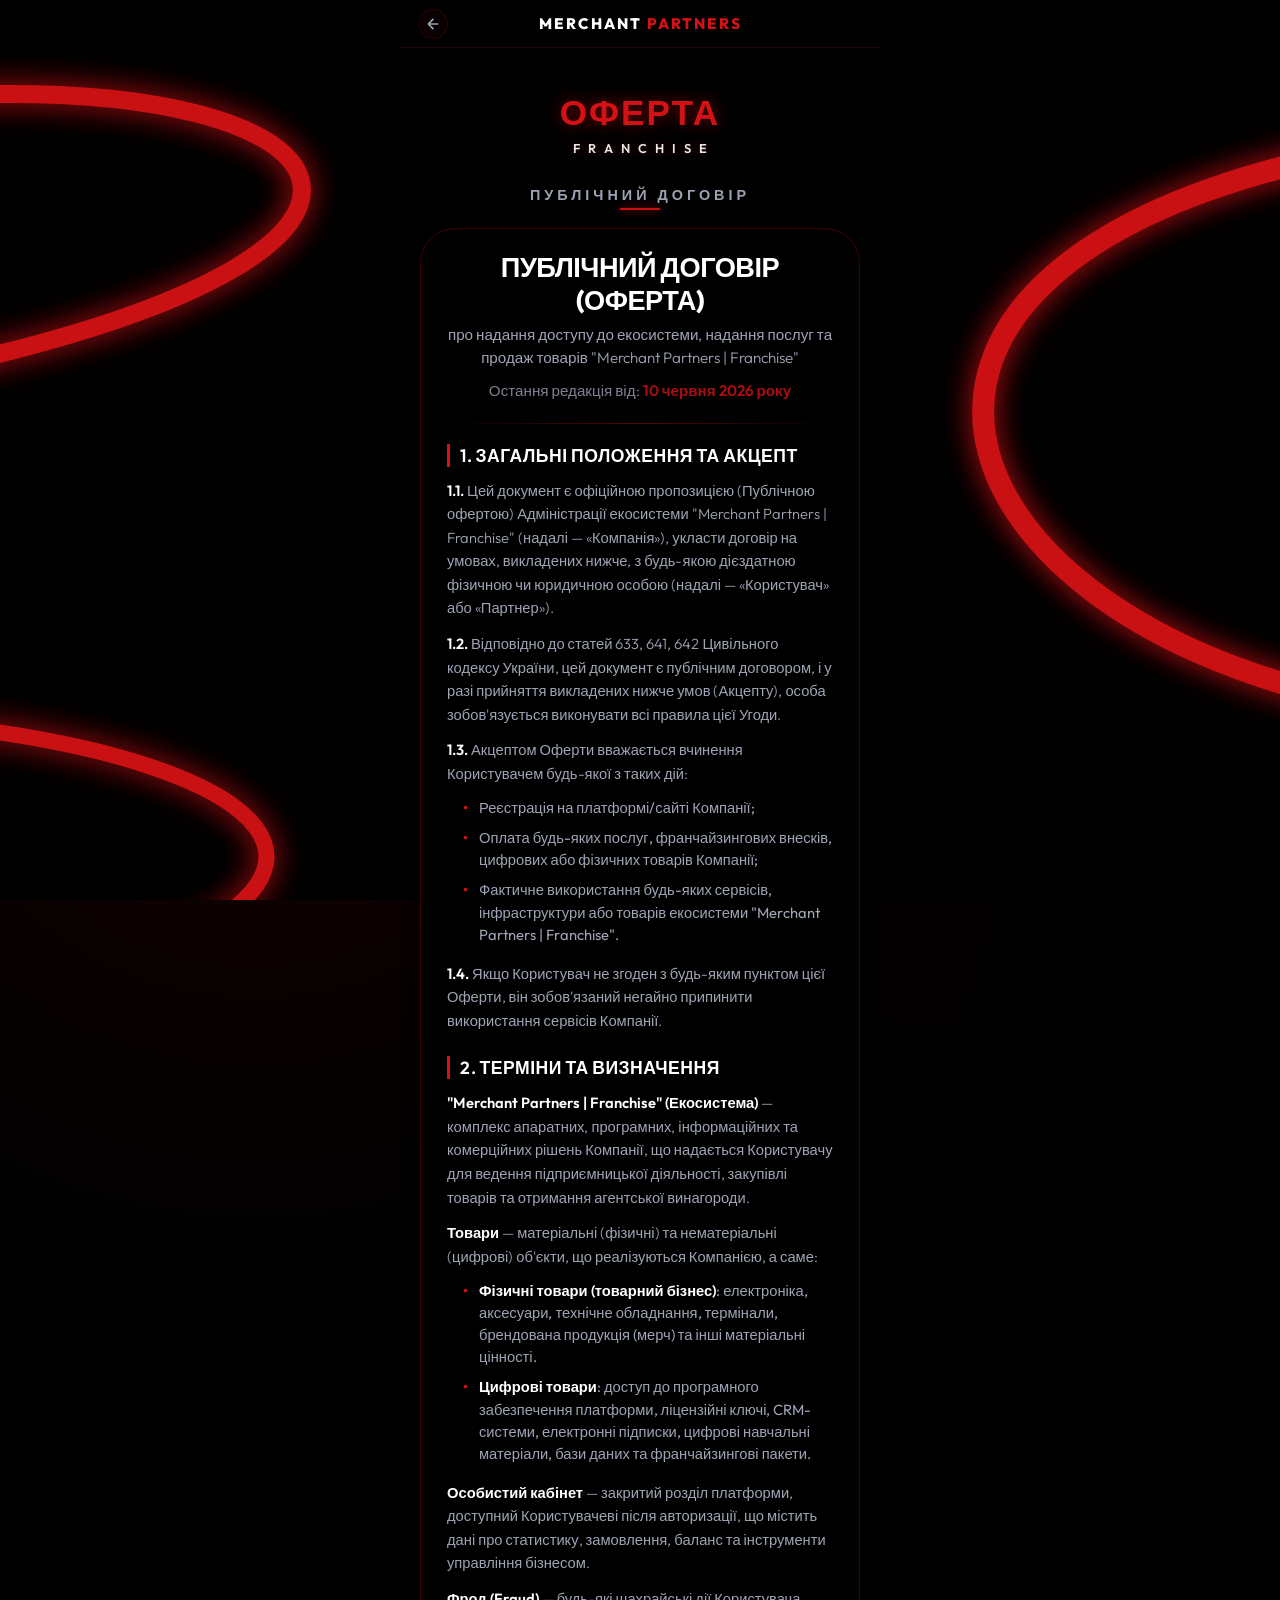
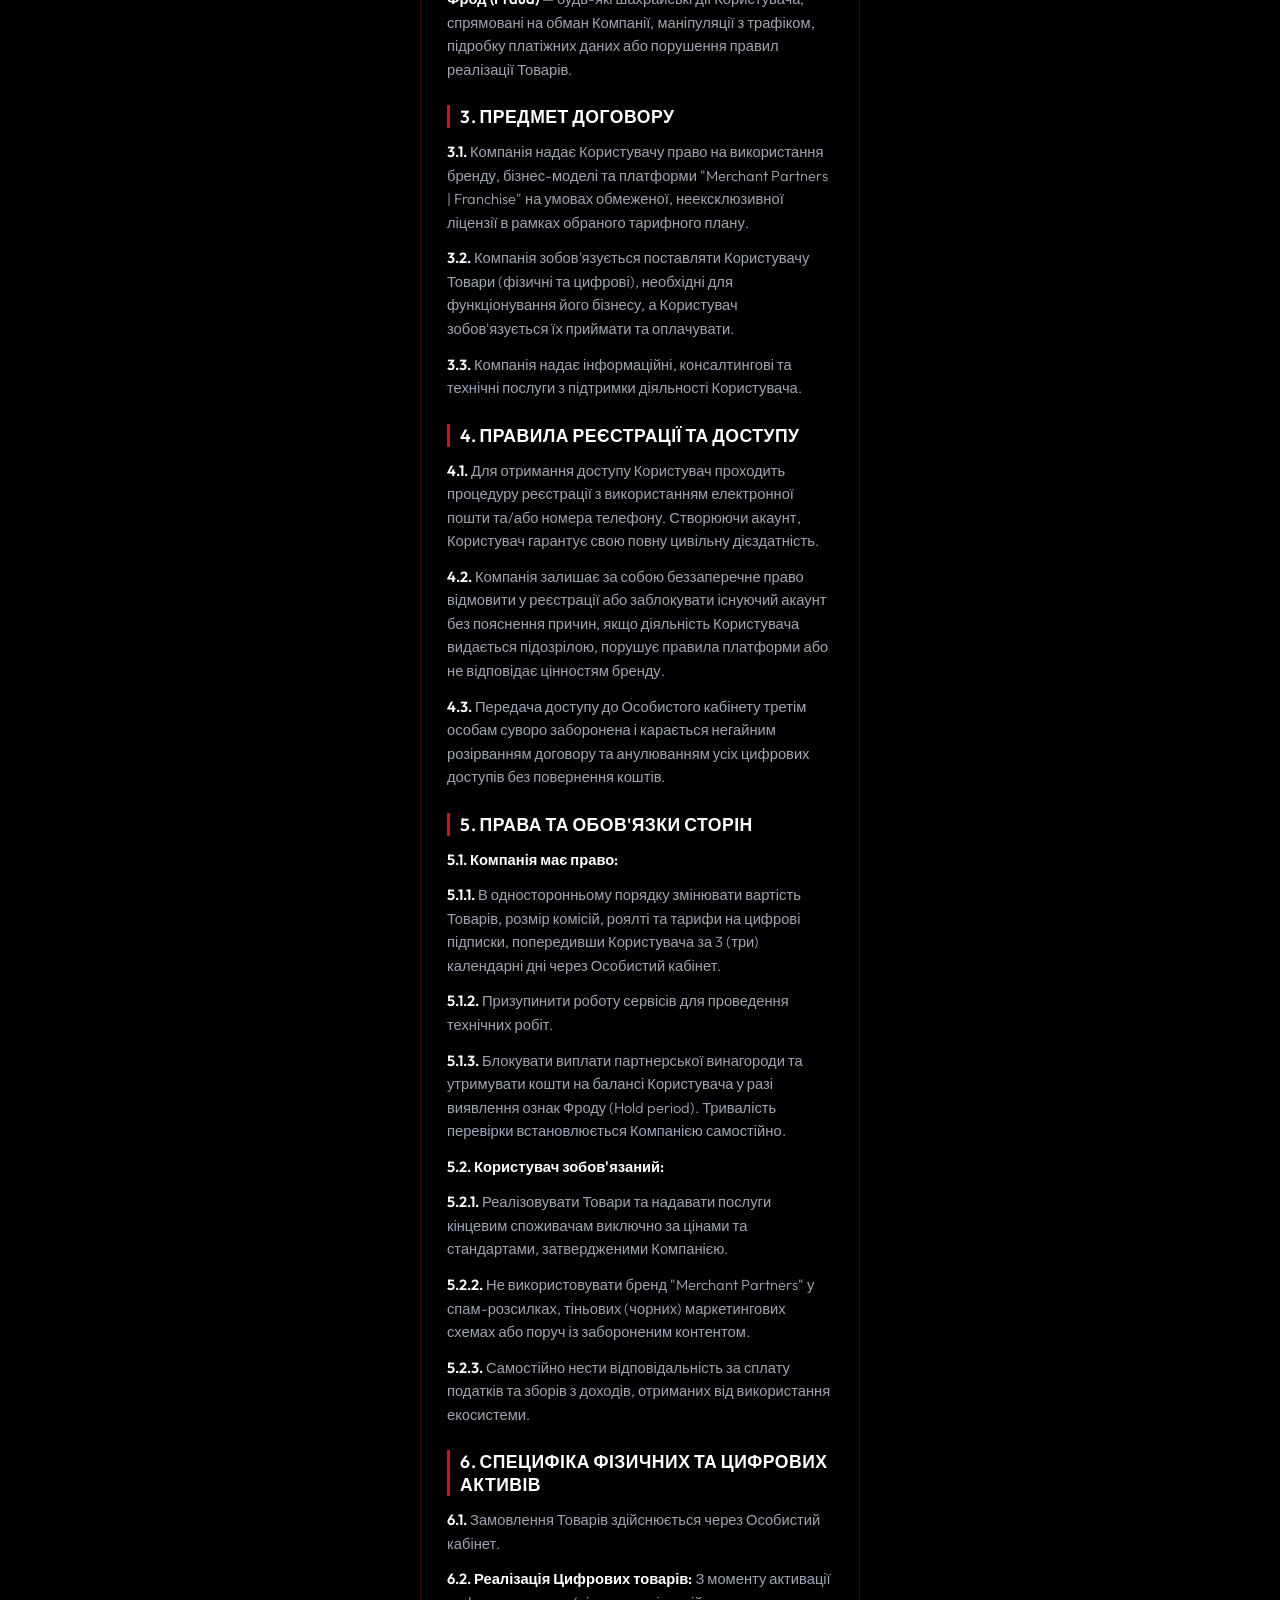
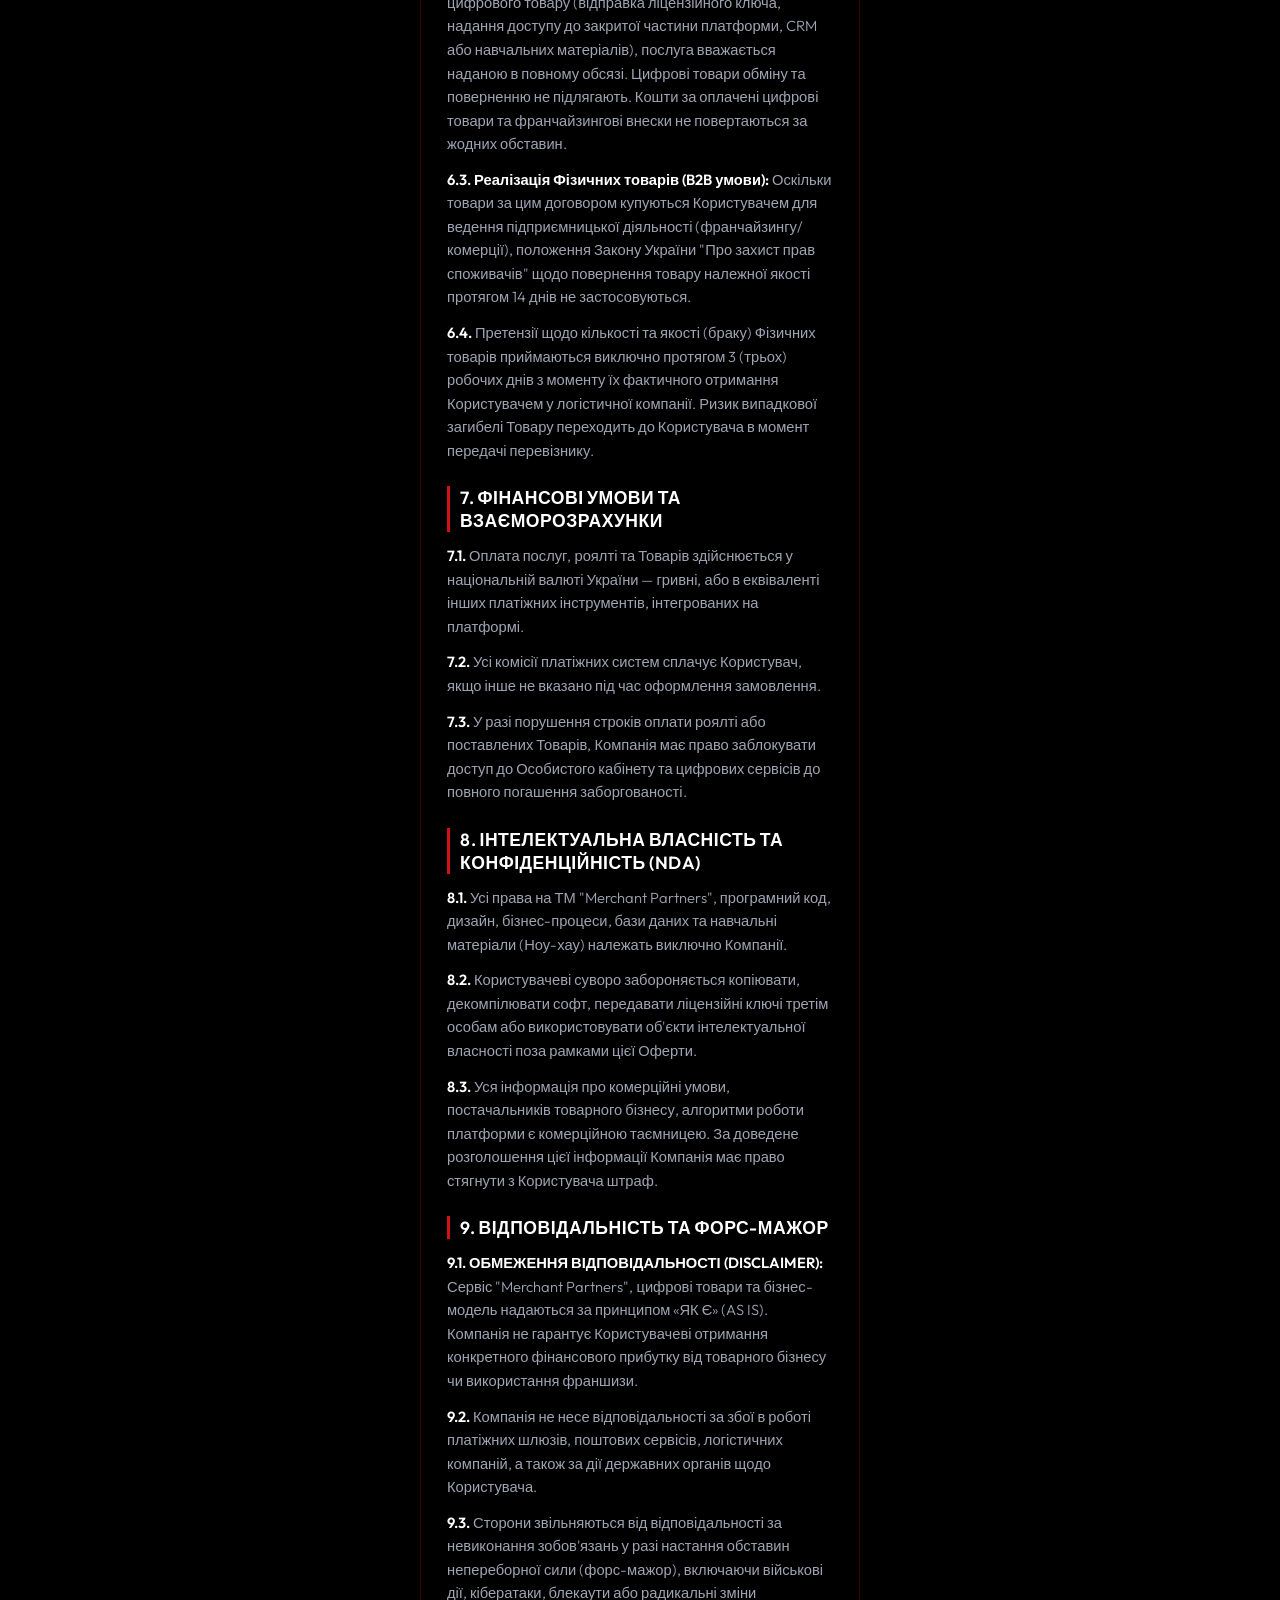
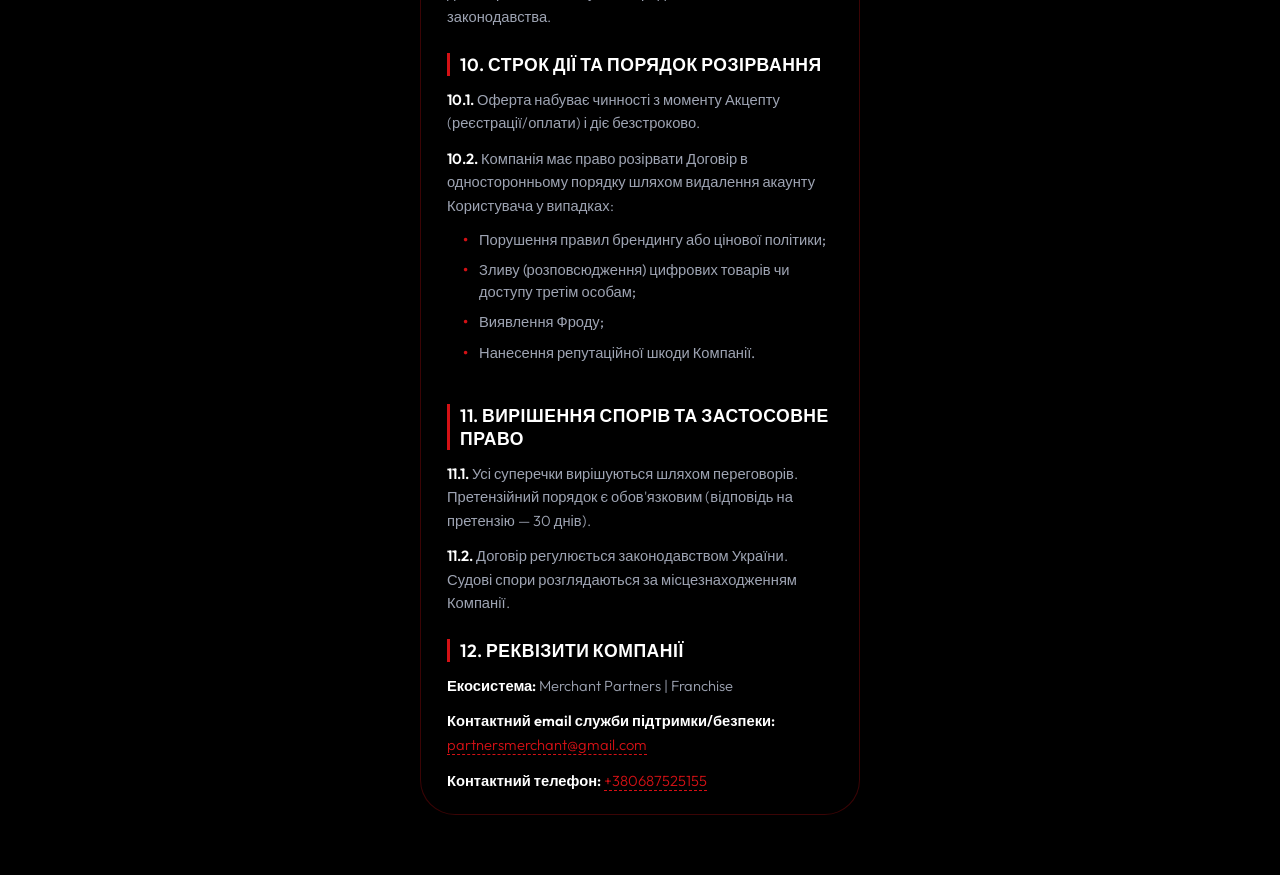
<file: index.html>
<!DOCTYPE html>
<html lang="uk">
<head>
    <meta charset="UTF-8">
    <meta name="viewport" content="width=device-width, initial-scale=1.0, maximum-scale=1.0, user-scalable=no, viewport-fit=cover">
    <title>Merchant Partners — Публічна Оферта</title>
    <!-- Google Fonts: Outfit -->
    <link rel="preconnect" href="https://fonts.googleapis.com">
    <link rel="preconnect" href="https://fonts.gstatic.com" crossorigin>
    <link href="https://fonts.googleapis.com/css2?family=Outfit:wght@300;400;600;800&display=swap" rel="stylesheet">
    
    <link rel="stylesheet" href="style.css">
    
    <!-- Telegram WebApp JS -->
    <script src="https://telegram.org/js/telegram-web-app.js"></script>
</head>
<body>
    <!-- Background Canvas for Interactive Thick Ribbon Waves -->
    <canvas id="bg-canvas"></canvas>
    
    <!-- Dark Crimson Gradient Glows -->
    <div class="glow-spot spot-1"></div>
    <div class="glow-spot spot-2"></div>
    
    <!-- Main App Container -->
    <main class="app-container">
        
        <!-- Header -->
        <header class="main-header">
            <div class="header-logo">
                <a href="index.html" class="header-back-link" title="Назад">
                    <svg class="header-back-icon" viewBox="0 0 24 24" fill="none" stroke="currentColor" stroke-width="2.5" stroke-linecap="round" stroke-linejoin="round">
                        <path d="M19 12H5M12 19l-7-7 7-7"/>
                    </svg>
                </a>
                <span class="header-title">Merchant <span class="accent-text">Partners</span></span>
            </div>
        </header>

        <!-- Content Feed -->
        <div class="content-feed">
            
            <!-- SECTION: PUBLIC OFFER -->
            <section class="feed-section reveal-el">
                <div class="hero-brand">
                    <div class="logo-text-wrapper">
                        <h1 class="mpf-logo">Оферта</h1>
                        <div class="logo-subline">franchise</div>
                    </div>
                    <p class="brand-subtitle">Публічний договір</p>
                </div>
                
                <div class="capsule-card offer-card">
                    <div class="offer-header-details">
                        <h2 class="offer-main-title">ПУБЛІЧНИЙ ДОГОВІР (ОФЕРТА)</h2>
                        <p class="offer-subdesc">про надання доступу до екосистеми, надання послуг та продаж товарів "Merchant Partners | Franchise"</p>
                        <p class="offer-date">Остання редакція від: <strong>10 червня 2026 року</strong></p>
                    </div>
                    
                    <div class="offer-divider"></div>
                    
                    <div class="offer-body-text">
                        <div class="offer-section">
                            <h3>1. ЗАГАЛЬНІ ПОЛОЖЕННЯ ТА АКЦЕПТ</h3>
                            <p><strong>1.1.</strong> Цей документ є офіційною пропозицією (Публічною офертою) Адміністрації екосистеми "Merchant Partners | Franchise" (надалі — «Компанія»), укласти договір на умовах, викладених нижче, з будь-якою дієздатною фізичною чи юридичною особою (надалі — «Користувач» або «Партнер»).</p>
                            <p><strong>1.2.</strong> Відповідно до статей 633, 641, 642 Цивільного кодексу України, цей документ є публічним договором, і у разі прийняття викладених нижче умов (Акцепту), особа зобов'язується виконувати всі правила цієї Угоди.</p>
                            <p><strong>1.3.</strong> Акцептом Оферти вважається вчинення Користувачем будь-якої з таких дій:</p>
                            <ul class="offer-list">
                                <li>Реєстрація на платформі/сайті Компанії;</li>
                                <li>Оплата будь-яких послуг, франчайзингових внесків, цифрових або фізичних товарів Компанії;</li>
                                <li>Фактичне використання будь-яких сервісів, інфраструктури або товарів екосистеми "Merchant Partners | Franchise".</li>
                            </ul>
                            <p><strong>1.4.</strong> Якщо Користувач не згоден з будь-яким пунктом цієї Оферти, він зобов'язаний негайно припинити використання сервісів Компанії.</p>
                        </div>

                        <div class="offer-section">
                            <h3>2. ТЕРМІНИ ТА ВИЗНАЧЕННЯ</h3>
                            <p><strong>"Merchant Partners | Franchise" (Екосистема)</strong> — комплекс апаратних, програмних, інформаційних та комерційних рішень Компанії, що надається Користувачу для ведення підприємницької діяльності, закупівлі товарів та отримання агентської винагороди.</p>
                            <p><strong>Товари</strong> — матеріальні (фізичні) та нематеріальні (цифрові) об'єкти, що реалізуються Компанією, а саме:</p>
                            <ul class="offer-list">
                                <li><strong>Фізичні товари (товарний бізнес)</strong>: електроніка, аксесуари, технічне обладнання, термінали, брендована продукція (мерч) та інші матеріальні цінності.</li>
                                <li><strong>Цифрові товари</strong>: доступ до програмного забезпечення платформи, ліцензійні ключі, CRM-системи, електронні підписки, цифрові навчальні матеріали, бази даних та франчайзингові пакети.</li>
                            </ul>
                            <p><strong>Особистий кабінет</strong> — закритий розділ платформи, доступний Користувачеві після авторизації, що містить дані про статистику, замовлення, баланс та інструменти управління бізнесом.</p>
                            <p><strong>Фрод (Fraud)</strong> — будь-які шахрайські дії Користувача, спрямовані на обман Компанії, маніпуляції з трафіком, підробку платіжних даних або порушення правил реалізації Товарів.</p>
                        </div>

                        <div class="offer-section">
                            <h3>3. ПРЕДМЕТ ДОГОВОРУ</h3>
                            <p><strong>3.1.</strong> Компанія надає Користувачу право на використання бренду, бізнес-моделі та платформи "Merchant Partners | Franchise" на умовах обмеженої, неексклюзивної ліцензії в рамках обраного тарифного плану.</p>
                            <p><strong>3.2.</strong> Компанія зобов'язується поставляти Користувачу Товари (фізичні та цифрові), необхідні для функціонування його бізнесу, а Користувач зобов'язується їх приймати та оплачувати.</p>
                            <p><strong>3.3.</strong> Компанія надає інформаційні, консалтингові та технічні послуги з підтримки діяльності Користувача.</p>
                        </div>

                        <div class="offer-section">
                            <h3>4. ПРАВИЛА РЕЄСТРАЦІЇ ТА ДОСТУПУ</h3>
                            <p><strong>4.1.</strong> Для отримання доступу Користувач проходить процедуру реєстрації з використанням електронної пошти та/або номера телефону. Створюючи акаунт, Користувач гарантує свою повну цивільну дієздатність.</p>
                            <p><strong>4.2.</strong> Компанія залишає за собою беззаперечне право відмовити у реєстрації або заблокувати існуючий акаунт без пояснення причин, якщо діяльність Користувача видається підозрілою, порушує правила платформи або не відповідає цінностям бренду.</p>
                            <p><strong>4.3.</strong> Передача доступу до Особистого кабінету третім особам суворо заборонена і карається негайним розірванням договору та анулюванням усіх цифрових доступів без повернення коштів.</p>
                        </div>

                        <div class="offer-section">
                            <h3>5. ПРАВА ТА ОБОВ'ЯЗКИ СТОРІН</h3>
                            <p><strong>5.1. Компанія має право:</strong></p>
                            <p><strong>5.1.1.</strong> В односторонньому порядку змінювати вартість Товарів, розмір комісій, роялті та тарифи на цифрові підписки, попередивши Користувача за 3 (три) календарні дні через Особистий кабінет.</p>
                            <p><strong>5.1.2.</strong> Призупинити роботу сервісів для проведення технічних робіт.</p>
                            <p><strong>5.1.3.</strong> Блокувати виплати партнерської винагороди та утримувати кошти на балансі Користувача у разі виявлення ознак Фроду (Hold period). Тривалість перевірки встановлюється Компанією самостійно.</p>
                            
                            <p><strong>5.2. Користувач зобов'язаний:</strong></p>
                            <p><strong>5.2.1.</strong> Реалізовувати Товари та надавати послуги кінцевим споживачам виключно за цінами та стандартами, затвердженими Компанією.</p>
                            <p><strong>5.2.2.</strong> Не використовувати бренд "Merchant Partners" у спам-розсилках, тіньових (чорних) маркетингових схемах або поруч із забороненим контентом.</p>
                            <p><strong>5.2.3.</strong> Самостійно нести відповідальність за сплату податків та зборів з доходів, отриманих від використання екосистеми.</p>
                        </div>

                        <div class="offer-section">
                            <h3>6. СПЕЦИФІКА ФІЗИЧНИХ ТА ЦИФРОВИХ АКТИВІВ</h3>
                            <p><strong>6.1.</strong> Замовлення Товарів здійснюється через Особистий кабінет.</p>
                            <p><strong>6.2. Реалізація Цифрових товарів:</strong> З моменту активації цифрового товару (відправка ліцензійного ключа, надання доступу до закритої частини платформи, CRM або навчальних матеріалів), послуга вважається наданою в повному обсязі. Цифрові товари обміну та поверненню не підлягають. Кошти за оплачені цифрові товари та франчайзингові внески не повертаються за жодних обставин.</p>
                            <p><strong>6.3. Реалізація Фізичних товарів (B2B умови):</strong> Оскільки товари за цим договором купуються Користувачем для ведення підприємницької діяльності (франчайзингу/комерції), положення Закону України "Про захист прав споживачів" щодо повернення товару належної якості протягом 14 днів не застосовуються.</p>
                            <p><strong>6.4.</strong> Претензії щодо кількості та якості (браку) Фізичних товарів приймаються виключно протягом 3 (трьох) робочих днів з моменту їх фактичного отримання Користувачем у логістичної компанії. Ризик випадкової загибелі Товару переходить до Користувача в момент передачі перевізнику.</p>
                        </div>

                        <div class="offer-section">
                            <h3>7. ФІНАНСОВІ УМОВИ ТА ВЗАЄМОРОЗРАХУНКИ</h3>
                            <p><strong>7.1.</strong> Оплата послуг, роялті та Товарів здійснюється у національній валюті України — гривні, або в еквіваленті інших платіжних інструментів, інтегрованих на платформі.</p>
                            <p><strong>7.2.</strong> Усі комісії платіжних систем сплачує Користувач, якщо інше не вказано під час оформлення замовлення.</p>
                            <p><strong>7.3.</strong> У разі порушення строків оплати роялті або поставлених Товарів, Компанія має право заблокувати доступ до Особистого кабінету та цифрових сервісів до повного погашення заборгованості.</p>
                        </div>

                        <div class="offer-section">
                            <h3>8. ІНТЕЛЕКТУАЛЬНА ВЛАСНІСТЬ ТА КОНФІДЕНЦІЙНІСТЬ (NDA)</h3>
                            <p><strong>8.1.</strong> Усі права на ТМ "Merchant Partners", програмний код, дизайн, бізнес-процеси, бази даних та навчальні матеріали (Ноу-хау) належать виключно Компанії.</p>
                            <p><strong>8.2.</strong> Користувачеві суворо забороняється копіювати, декомпілювати софт, передавати ліцензійні ключі третім особам або використовувати об'єкти інтелектуальної власності поза рамками цієї Оферти.</p>
                            <p><strong>8.3.</strong> Уся інформація про комерційні умови, постачальників товарного бізнесу, алгоритми роботи платформи є комерційною таємницею. За доведене розголошення цієї інформації Компанія має право стягнути з Користувача штраф.</p>
                        </div>

                        <div class="offer-section">
                            <h3>9. ВІДПОВІДАЛЬНІСТЬ ТА ФОРС-МАЖОР</h3>
                            <p><strong>9.1. ОБМЕЖЕННЯ ВІДПОВІДАЛЬНОСТІ (DISCLAIMER):</strong> Сервіс "Merchant Partners", цифрові товари та бізнес-модель надаються за принципом «ЯК Є» (AS IS). Компанія не гарантує Користувачеві отримання конкретного фінансового прибутку від товарного бізнесу чи використання франшизи.</p>
                            <p><strong>9.2.</strong> Компанія не несе відповідальності за збої в роботі платіжних шлюзів, поштових сервісів, логістичних компаній, а також за дії державних органів щодо Користувача.</p>
                            <p><strong>9.3.</strong> Сторони звільняються від відповідальності за невиконання зобов'язань у разі настання обставин непереборної сили (форс-мажор), включаючи військові дії, кібератаки, блекаути або радикальні зміни законодавства.</p>
                        </div>

                        <div class="offer-section">
                            <h3>10. СТРОК ДІЇ ТА ПОРЯДОК РОЗІРВАННЯ</h3>
                            <p><strong>10.1.</strong> Оферта набуває чинності з моменту Акцепту (реєстрації/оплати) і діє безстроково.</p>
                            <p><strong>10.2.</strong> Компанія має право розірвати Договір в односторонньому порядку шляхом видалення акаунту Користувача у випадках:</p>
                            <ul class="offer-list">
                                <li>Порушення правил брендингу або цінової політики;</li>
                                <li>Зливу (розповсюдження) цифрових товарів чи доступу третім особам;</li>
                                <li>Виявлення Фроду;</li>
                                <li>Нанесення репутаційної шкоди Компанії.</li>
                            </ul>
                        </div>

                        <div class="offer-section">
                            <h3>11. ВИРІШЕННЯ СПОРІВ ТА ЗАСТОСОВНЕ ПРАВО</h3>
                            <p><strong>11.1.</strong> Усі суперечки вирішуються шляхом переговорів. Претензійний порядок є обов'язковим (відповідь на претензію — 30 днів).</p>
                            <p><strong>11.2.</strong> Договір регулюється законодавством України. Судові спори розглядаються за місцезнаходженням Компанії.</p>
                        </div>

                        <div class="offer-section">
                            <h3>12. РЕКВІЗИТИ КОМПАНІЇ</h3>
                            <p><strong>Екосистема:</strong> Merchant Partners | Franchise</p>
                            <p><strong>Контактний email служби підтримки/безпеки:</strong> <a href="mailto:partnersmerchant@gmail.com" class="offer-email">partnersmerchant@gmail.com</a></p>
                            <p><strong>Контактний телефон:</strong> <a href="tel:+380687525155" class="offer-email">+380687525155</a></p>
                        </div>
                    </div>
                </div>
            </section>

        </div>
        
    </main>

    <!-- Script file -->
    <script src="app.js"></script>
</body>
</html>
</file>
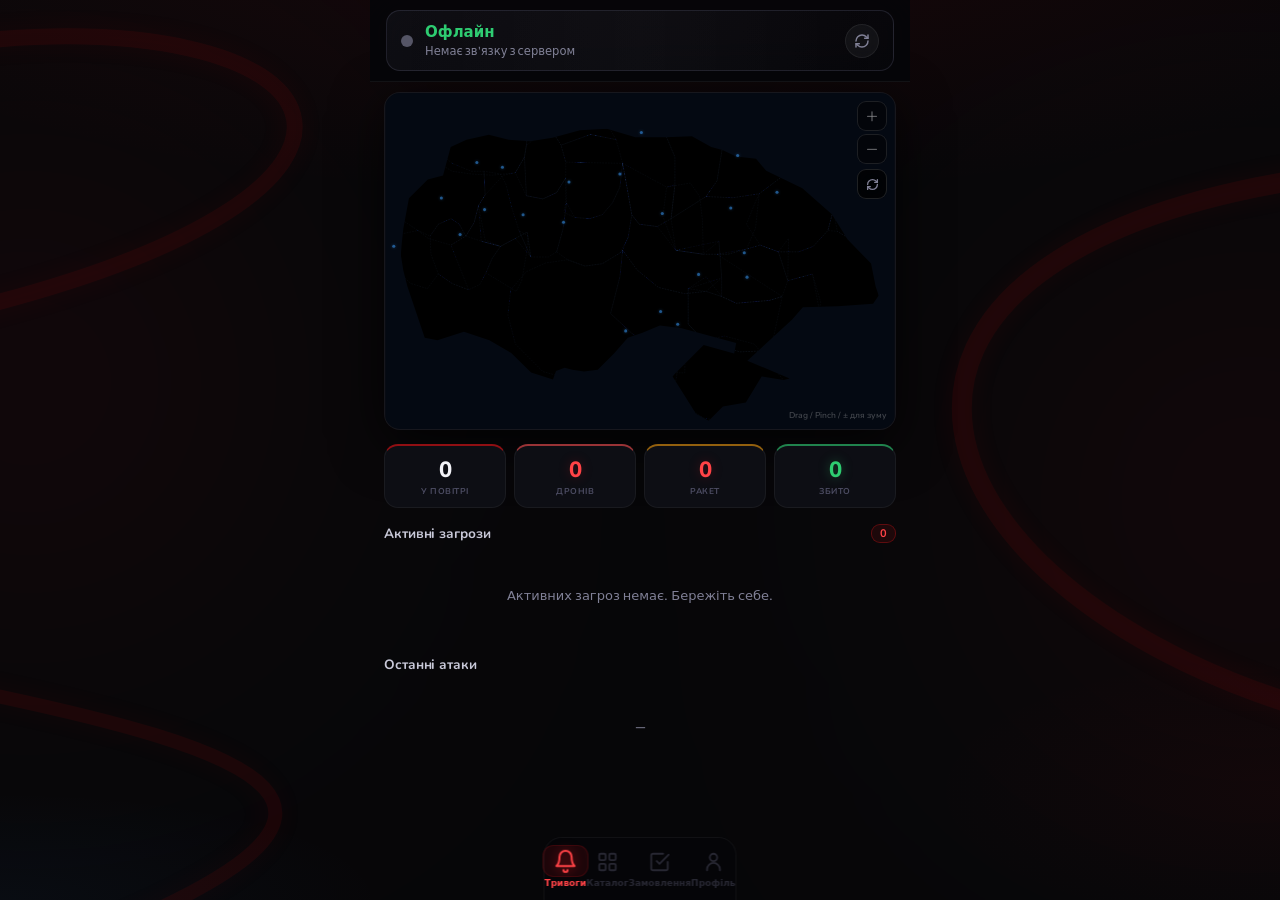
<file: alerts.html>
<!DOCTYPE html>
<html lang="uk">
<head>
    <meta charset="UTF-8">
    <meta name="viewport" content="width=device-width, initial-scale=1.0, maximum-scale=1.0, user-scalable=no, viewport-fit=cover">
    <meta name="theme-color" content="#060608">
    <title>Тривоги — Asset Market</title>

    <link rel="preconnect" href="https://fonts.googleapis.com">
    <link rel="preconnect" href="https://fonts.gstatic.com" crossorigin>
    <link href="https://fonts.googleapis.com/css2?family=Outfit:wght@300;400;500;600;700;800;900&family=Nunito:wght@400;600;700;800;900&display=swap" rel="stylesheet">
    <link rel="stylesheet" href="rent.css">

    <script src="https://telegram.org/js/telegram-web-app.js"></script>
    <script>
        window.BACKEND_URL = window.BACKEND_URL || 'https://robin-jeep-pantomime.ngrok-free.dev';
    </script>
</head>
<body data-tab="alerts">

<!-- ══════════════════ AMBIENT BACKGROUND ══════════════════ -->
<canvas id="bg-canvas" aria-hidden="true"></canvas>
<div class="glow-spot spot-1" aria-hidden="true"></div>
<div class="glow-spot spot-2" aria-hidden="true"></div>

<!-- ══════════════════ ALERTS / MAP ══════════════════ -->
<section class="view" data-view="alerts">

    <header class="alerts-hdr" id="alerts-header">
        <div class="alerts-status-banner" id="alerts-status">
            <div class="status-dot" id="status-dot"></div>
            <div class="status-text">
                <div class="status-title" id="alerts-status-title">Тихо</div>
                <div class="status-sub"   id="alerts-status-sub">Активних загроз не зафіксовано</div>
            </div>
            <button class="icon-btn" id="alerts-refresh-btn" aria-label="Оновити">
                <svg viewBox="0 0 24 24" width="16" height="16" fill="none" stroke="currentColor" stroke-width="2.2" stroke-linecap="round" stroke-linejoin="round">
                    <path d="M3 12a9 9 0 019-9 9 9 0 016.4 2.6L21 8"/><path d="M21 3v5h-5"/>
                    <path d="M21 12a9 9 0 01-9 9 9 9 0 01-6.4-2.6L3 16"/><path d="M3 21v-5h5"/>
                </svg>
            </button>
        </div>
    </header>

    <main class="alerts-body">

        <!-- MAP -->
        <div class="map-container" id="map-container">
            <div class="map-bg-glow"></div>

            <svg id="alerts-map" class="alerts-map" viewBox="0 0 1000 660"
                 preserveAspectRatio="xMidYMid meet" role="img" aria-label="Карта повітряних тривог України">
                <defs>
                    <radialGradient id="tGlow" cx="50%" cy="50%" r="50%">
                        <stop offset="0%"   stop-color="#ff2a2e" stop-opacity="0.9"/>
                        <stop offset="100%" stop-color="#ff2a2e" stop-opacity="0"/>
                    </radialGradient>
                    <filter id="oblaGlow" x="-10%" y="-10%" width="120%" height="120%">
                        <feGaussianBlur stdDeviation="6" result="b"/>
                        <feMerge><feMergeNode in="b"/><feMergeNode in="SourceGraphic"/></feMerge>
                    </filter>
                    <filter id="threatShadow" x="-50%" y="-50%" width="200%" height="200%">
                        <feDropShadow dx="0" dy="0" stdDeviation="4" flood-color="#ff2a2e" flood-opacity="0.8"/>
                    </filter>
                    <!-- Converts green (#8AB500) PNG → dark navy (#162440), white borders → #8aaedd -->
                    <filter id="mapImgFilter" color-interpolation-filters="sRGB" x="0%" y="0%" width="100%" height="100%">
                        <feColorMatrix type="matrix" values="
                            0.607  0.607  0  0  -0.673
                            0.722  0.722  0  0  -0.763
                            0.822  0.822  0  0  -0.778
                            0      0      0  1   0"/>
                    </filter>
                    <clipPath id="uaClip">
                        <path d="M 113,162 L 128,106 L 159,92 L 203,82 L 242,92 L 284,95
                                 L 328,88 L 382,73 L 435,70 L 491,87 L 550,87 L 602,85
                                 L 640,106 L 662,112 L 689,125 L 728,129 L 748,153 L 819,187
                                 L 877,238 L 908,288 L 954,335 L 963,380 L 969,398 L 958,414
                                 L 889,419 L 820,421 L 799,445 L 711,526 L 794,561 L 782,564
                                 L 739,557 L 708,608 L 663,616 L 658,621 L 635,644 L 610,630
                                 L 564,557 L 569,551 L 625,495 L 685,512 L 689,491 L 582,462
                                 L 539,457 L 505,471 L 476,481 L 449,512 L 417,544 L 390,547
                                 L 367,544 L 352,540 L 335,546 L 329,563 L 286,549 L 247,511
                                 L 204,486 L 154,469 L 102,486 L 77,481 L 43,380 L 35,349
                                 L 30,318 L 32,294 L 35,266 L 46,207 L 83,170 L 113,162 Z"/>
                    </clipPath>
                </defs>

                <!-- Sea background -->
                <rect width="1000" height="660" fill="#040912"/>

                <!-- PNG map — clipped to Ukraine borders, shown as-is -->
                <image href="./ukraine-map.png"
                       x="0" y="0" width="1000" height="660"
                       preserveAspectRatio="xMidYMid meet"
                       clip-path="url(#uaClip)"
                       filter="url(#mapImgFilter)"
                       class="ua-map-img"
                       onerror="this.style.display='none'"/>

                <!-- ── Oblast polygons (25 oblasts, geographically accurate) ── -->
                <g class="map-oblasts" clip-path="url(#uaClip)">
                    <path class="map-oblast" data-oblast="volyn" d="M 86.5,46.6 L 103.8,14.0 L 137.8,6.2 L 177.3,17.1 L 209.7,24.8 L 240.5,27.2 L 269.2,34.9 L 280.0,69.9 L 276.8,102.5 L 273.0,125.8 L 255.1,156.8 L 209.7,161.5 L 168.6,159.2 L 130.8,153.7 L 101.6,135.9 L 89.2,102.5 Z"/>
                    <path class="map-oblast" data-oblast="rivne" d="M 269.2,34.9 L 280.0,69.9 L 276.8,102.5 L 273.0,125.8 L 255.1,156.8 L 276.8,201.9 L 309.2,208.1 L 336.2,195.7 L 354.1,166.9 L 354.1,135.9 L 344.9,102.5 L 323.2,68.3 L 293.0,46.6 Z"/>
                    <path class="map-oblast" data-oblast="lviv" d="M 25.9,151.4 L 89.2,102.5 L 130.8,138.2 L 168.6,153.7 L 193.5,153.7 L 195.7,200.3 L 182.7,221.3 L 174.1,254.7 L 157.8,281.1 L 128.6,298.9 L 83.8,285.7 L 63.8,270.2 L 33.5,250.0 L 25.9,203.4 Z"/>
                    <path class="map-oblast" data-oblast="khmelnytskyi" d="M 255.1,156.8 L 273.0,125.8 L 276.8,201.9 L 309.2,208.1 L 336.2,195.7 L 354.1,166.9 L 355.7,215.9 L 348.6,267.9 L 336.2,312.1 L 320.0,322.2 L 285.4,322.2 L 278.4,273.3 L 255.1,285.7 L 225.9,301.3 L 195.7,288.8 L 182.7,221.3 L 195.7,200.3 L 231.4,161.5 Z"/>
                    <path class="map-oblast" data-oblast="ternopil" d="M 193.5,153.7 L 195.7,200.3 L 182.7,221.3 L 174.1,254.7 L 157.8,281.1 L 188.1,291.2 L 225.9,301.3 L 255.1,285.7 L 278.4,273.3 L 285.4,322.2 L 262.2,270.2 L 247.6,223.6 L 236.8,180.1 L 225.9,159.2 Z"/>
                    <path class="map-oblast" data-oblast="ivano-frankivsk" d="M 157.8,281.1 L 174.1,254.7 L 182.7,221.3 L 188.1,291.2 L 225.9,301.3 L 209.7,324.6 L 197.3,353.3 L 184.9,376.6 L 163.2,386.7 L 130.8,374.3 L 103.8,355.6 L 89.2,316.8 L 87.6,281.1 L 103.8,257.8 L 128.6,246.9 L 144.9,257.8 Z"/>
                    <path class="map-oblast" data-oblast="zakarpattia" d="M 25.9,278.0 L 63.8,270.2 L 87.6,281.1 L 103.8,257.8 L 128.6,246.9 L 144.9,257.8 L 157.8,281.1 L 128.6,298.9 L 163.2,386.7 L 130.8,374.3 L 103.8,355.6 L 82.2,384.4 L 49.7,374.3 L 20.5,347.9 L 8.1,316.8 Z"/>
                    <path class="map-oblast" data-oblast="chernivtsi" d="M 188.1,291.2 L 225.9,301.3 L 209.7,324.6 L 197.3,353.3 L 256.8,389.8 L 267.6,368.8 L 276.8,316.8 L 280.0,281.1 L 262.2,270.2 L 285.4,322.2 L 255.1,285.7 L 225.9,301.3 Z"/>
                    <path class="map-oblast" data-oblast="zhytomyr" d="M 336.2,195.7 L 309.2,208.1 L 276.8,201.9 L 273.0,125.8 L 276.8,102.5 L 323.2,68.3 L 344.9,102.5 L 402.7,81.5 L 453.0,91.6 L 465.9,138.2 L 460.5,184.8 L 445.9,215.9 L 425.9,239.2 L 401.1,246.9 L 371.9,244.6 L 350.3,234.5 L 354.1,215.9 L 354.1,166.9 Z"/>
                    <path class="map-oblast" data-oblast="vinnytsia" d="M 336.2,312.1 L 348.6,267.9 L 355.7,215.9 L 371.9,244.6 L 401.1,246.9 L 425.9,239.2 L 445.9,215.9 L 460.5,184.8 L 465.9,138.2 L 474.6,184.8 L 483.8,239.2 L 476.8,283.4 L 460.5,314.5 L 425.9,335.4 L 391.9,340.1 L 357.8,327.7 Z"/>
                    <path class="map-oblast" data-oblast="kyiv" d="M 453.0,91.6 L 402.7,81.5 L 344.9,102.5 L 354.1,135.9 L 465.9,138.2 L 474.6,184.8 L 483.8,239.2 L 498.4,257.8 L 534.1,262.4 L 561.1,246.9 L 568.6,180.1 L 568.6,125.8 L 552.4,87.0 L 520.0,68.3 L 489.2,50.5 L 460.5,45.0 L 432.4,55.9 Z"/>
                    <path class="map-oblast" data-oblast="chernihiv" d="M 432.4,55.9 L 460.5,45.0 L 489.2,50.5 L 520.0,68.3 L 552.4,87.0 L 568.6,125.8 L 568.6,180.1 L 561.1,246.9 L 629.7,203.4 L 651.4,172.4 L 671.4,48.1 L 660.5,21.7 L 617.3,6.2 L 564.9,-3.9 L 507.0,-6.2 L 456.8,6.2 L 431.4,14.0 L 406.5,40.4 Z"/>
                    <path class="map-oblast" data-oblast="sumy" d="M 651.4,172.4 L 629.7,203.4 L 682.2,205.8 L 734.1,198.0 L 782.7,161.5 L 784.9,58.2 L 763.2,9.3 L 712.4,1.6 L 671.4,3.9 L 671.4,48.1 Z"/>
                    <path class="map-oblast" data-oblast="poltava" d="M 568.6,180.1 L 561.1,246.9 L 629.7,203.4 L 682.2,205.8 L 734.1,198.0 L 727.0,265.6 L 709.2,306.7 L 673.0,316.8 L 624.3,316.8 L 570.3,309.0 L 544.9,242.3 L 552.4,184.8 Z"/>
                    <path class="map-oblast" data-oblast="kharkiv" d="M 734.1,198.0 L 782.7,161.5 L 784.9,58.2 L 811.9,112.6 L 844.3,151.4 L 876.8,180.1 L 880.0,229.1 L 869.2,270.2 L 840.5,301.3 L 811.9,312.1 L 771.9,312.1 L 736.2,298.9 L 709.2,257.8 L 727.0,213.5 Z"/>
                    <path class="map-oblast" data-oblast="cherkasy" d="M 465.9,138.2 L 483.8,239.2 L 498.4,257.8 L 534.1,262.4 L 561.1,246.9 L 570.3,309.0 L 624.3,316.8 L 622.7,250.0 L 617.3,203.4 L 598.9,177.0 L 552.4,184.8 Z"/>
                    <path class="map-oblast" data-oblast="kirovograd" d="M 476.8,283.4 L 483.8,239.2 L 498.4,257.8 L 534.1,262.4 L 570.3,309.0 L 624.3,316.8 L 655.1,291.2 L 660.5,363.4 L 629.7,389.8 L 588.1,394.4 L 536.2,382.0 L 494.6,347.9 L 465.9,309.0 Z"/>
                    <path class="map-oblast" data-oblast="dnipro" d="M 570.3,309.0 L 624.3,316.8 L 673.0,316.8 L 709.2,306.7 L 736.2,298.9 L 771.9,312.1 L 791.9,285.7 L 790.3,368.8 L 779.5,399.9 L 754.1,407.6 L 725.4,410.0 L 689.2,413.1 L 660.5,399.9 L 660.5,363.4 L 655.1,291.2 Z"/>
                    <path class="map-oblast" data-oblast="zaporizhzhia" d="M 651.4,316.8 L 709.2,306.7 L 736.2,298.9 L 771.9,312.1 L 790.3,368.8 L 838.9,355.6 L 855.1,411.5 L 847.6,450.4 L 811.9,487.6 L 756.8,506.3 L 696.2,508.6 L 624.3,485.3 L 594.6,454.2 L 594.6,384.4 L 629.7,361.1 L 660.5,399.9 L 689.2,413.1 L 725.4,410.0 L 754.1,407.6 L 779.5,399.9 Z"/>
                    <path class="map-oblast" data-oblast="donetsk" d="M 771.9,312.1 L 811.9,312.1 L 840.5,301.3 L 869.2,270.2 L 880.0,229.1 L 887.6,271.8 L 988.1,332.3 L 1001.1,382.0 L 950.3,425.5 L 855.1,441.0 L 838.9,355.6 L 790.3,368.8 Z"/>
                    <path class="map-oblast" data-oblast="luhansk" d="M 784.9,58.2 L 811.9,112.6 L 844.3,151.4 L 876.8,180.1 L 880.0,229.1 L 869.2,270.2 L 887.6,271.8 L 988.1,332.3 L 1001.1,287.3 L 1001.1,208.1 L 982.7,182.5 L 925.4,172.4 L 876.8,138.2 L 820.5,71.4 Z"/>
                    <path class="map-oblast" data-oblast="mykolaiv" d="M 465.9,309.0 L 494.6,347.9 L 536.2,382.0 L 588.1,394.4 L 629.7,389.8 L 660.5,399.9 L 660.5,363.4 L 594.6,384.4 L 594.6,454.2 L 624.3,485.3 L 588.1,495.4 L 523.2,498.5 L 483.8,472.1 L 442.2,433.3 L 460.5,361.1 Z"/>
                    <path class="map-oblast" data-oblast="kherson" d="M 594.6,384.4 L 629.7,389.8 L 660.5,399.9 L 689.2,413.1 L 725.4,410.0 L 754.1,407.6 L 779.5,399.9 L 756.8,506.3 L 696.2,508.6 L 624.3,485.3 L 594.6,454.2 Z"/>
                    <path class="map-oblast" data-oblast="odesa" d="M 357.8,327.7 L 391.9,340.1 L 425.9,335.4 L 460.5,314.5 L 465.9,309.0 L 460.5,361.1 L 442.2,433.3 L 483.8,472.1 L 523.2,498.5 L 588.1,495.4 L 588.1,549.7 L 517.8,551.3 L 436.8,560.6 L 374.1,565.3 L 309.2,547.4 L 255.1,493.1 L 240.5,436.4 L 245.9,386.7 L 276.8,351.0 L 314.6,333.9 Z"/>
                    <path class="map-oblast crimea" data-oblast="crimea" d="M 568.6,500.8 L 597.3,493.1 L 665.9,477.5 L 724.3,493.1 L 750.3,524.1 L 782.7,565.3 L 797.3,586.2 L 779.5,622.7 L 734.1,642.9 L 671.4,648.4 L 624.3,638.3 L 584.9,611.9 L 568.6,574.6 L 577.3,526.4 Z"/>
                </g>





                <!-- Cities and threats (populated via JS) -->
                <g id="map-cities"></g>
                <g id="map-threats"></g>
            </svg>

            <!-- Map overlay controls -->
            <!-- Zoom controls -->
            <div class="map-zoom-btns" role="group" aria-label="Масштаб карти">
                <button class="map-zoom-btn" id="map-zoom-in"  aria-label="Збільшити">+</button>
                <button class="map-zoom-btn" id="map-zoom-out" aria-label="Зменшити">−</button>
            </div>
            <button class="map-zoom-reset" id="map-zoom-reset" title="Скинути вид">
                <svg viewBox="0 0 24 24" width="13" height="13" fill="none" stroke="currentColor" stroke-width="2.4" stroke-linecap="round">
                    <path d="M3 12a9 9 0 019-9 9 9 0 016.4 2.6L21 8"/><path d="M21 3v5h-5"/>
                    <path d="M21 12a9 9 0 01-9 9 9 9 0 01-6.4-2.6L3 16"/><path d="M3 21v-5h5"/>
                </svg>
            </button>
            <div class="map-zoom-hint">Drag / Pinch / ± для зуму</div>

            <!-- Threat detail popup -->
            <div class="threat-popup" id="threat-popup" hidden>
                <button class="threat-popup-close" id="threat-popup-close">×</button>
                <div class="threat-popup-icon"    id="threat-popup-icon"></div>
                <div class="threat-popup-content">
                    <div class="threat-popup-name"  id="threat-popup-name"></div>
                    <div class="threat-popup-route" id="threat-popup-route"></div>
                    <div class="threat-popup-tags"  id="threat-popup-tags"></div>
                </div>
            </div>
        </div>

        <!-- STATS STRIP -->
        <div class="alerts-stats" id="alerts-stats">
            <div class="stat-card skeleton-stat"></div>
            <div class="stat-card skeleton-stat"></div>
            <div class="stat-card skeleton-stat"></div>
            <div class="stat-card skeleton-stat"></div>
        </div>

        <!-- ACTIVE THREATS -->
        <div class="alerts-section">
            <div class="section-hdr">
                <span class="section-title">Активні загрози</span>
                <span class="count-chip" id="alerts-count-badge">0</span>
            </div>
            <div class="threats-list" id="alerts-threats-list">
                <div class="threat-skeleton"></div>
                <div class="threat-skeleton"></div>
            </div>
        </div>

        <!-- RECENT ATTACKS -->
        <div class="alerts-section">
            <div class="section-hdr">
                <span class="section-title">Останні атаки</span>
            </div>
            <div class="attacks-list" id="alerts-attacks-list">
                <div class="attack-skeleton"></div>
                <div class="attack-skeleton"></div>
            </div>
        </div>

    </main>
</section>

<!-- ══════════════════ BOTTOM NAV ══════════════════ -->
<nav class="bottom-nav" role="tablist">
    <button class="nav-btn active nav-alerts" role="tab" aria-label="Тривоги">
        <div class="nav-icon">
            <svg viewBox="0 0 24 24" width="22" height="22" fill="none" stroke="currentColor" stroke-width="2" stroke-linecap="round" stroke-linejoin="round">
                <path d="M6 8a6 6 0 0112 0c0 7 3 9 3 9H3s3-2 3-9"/>
                <path d="M10 21a2 2 0 004 0"/>
            </svg>
        </div>
        <span class="nav-label">Тривоги</span>
    </button>
    <button class="nav-btn" onclick="location.href='rent.html'" role="tab" aria-label="Каталог">
        <div class="nav-icon">
            <svg viewBox="0 0 24 24" width="22" height="22" fill="none" stroke="currentColor" stroke-width="2" stroke-linecap="round" stroke-linejoin="round">
                <rect x="3" y="3" width="7" height="7" rx="1.5"/>
                <rect x="14" y="3" width="7" height="7" rx="1.5"/>
                <rect x="3" y="14" width="7" height="7" rx="1.5"/>
                <rect x="14" y="14" width="7" height="7" rx="1.5"/>
            </svg>
        </div>
        <span class="nav-label">Каталог</span>
    </button>
    <button class="nav-btn" onclick="location.href='rent.html?tab=orders'" role="tab" aria-label="Замовлення">
        <div class="nav-icon">
            <svg viewBox="0 0 24 24" width="22" height="22" fill="none" stroke="currentColor" stroke-width="2" stroke-linecap="round" stroke-linejoin="round">
                <path d="M9 11l3 3L22 4"/>
                <path d="M21 12v7a2 2 0 01-2 2H5a2 2 0 01-2-2V5a2 2 0 012-2h11"/>
            </svg>
        </div>
        <span class="nav-label">Замовлення</span>
    </button>
    <button class="nav-btn" onclick="location.href='rent.html?tab=settings'" role="tab" aria-label="Профіль">
        <div class="nav-icon">
            <svg viewBox="0 0 24 24" width="22" height="22" fill="none" stroke="currentColor" stroke-width="2" stroke-linecap="round" stroke-linejoin="round">
                <circle cx="12" cy="7" r="4"/>
                <path d="M5 21v-1a7 7 0 0114 0v1"/>
            </svg>
        </div>
        <span class="nav-label">Профіль</span>
    </button>
</nav>

<!-- TOASTS -->
<div class="toast-stack" id="toasts" aria-live="polite"></div>

<script src="bg.js"></script>
<script src="alerts.js"></script>
</body>
</html>
</file>
<file: style.css>
/* --- CSS Design System & Variables --- */
:root {
    --bg-color: #000000;
    --text-primary: #ffffff;
    --text-secondary: #9ea4b3;
    --accent-red: #d41115; /* Brand Crimson Red */
    --accent-red-glow: rgba(212, 17, 21, 0.5);
    --accent-red-hover: #b30e13;
    
    /* Capsule Styling Configuration */
    --glass-bg: rgba(0, 0, 0, 0.88);
    --glass-border: rgba(212, 17, 21, 0.28);
    --glass-border-hover: rgba(212, 17, 21, 0.65);
    --glass-blur: blur(20px);
    
    --transition-speed: 0.3s;
}

/* --- Base Reset & Setup --- */
* {
    margin: 0;
    padding: 0;
    box-sizing: border-box;
    -webkit-tap-highlight-color: transparent;
}

html, body {
    width: 100%;
    min-height: 100vh;
    background-color: var(--bg-color);
    color: var(--text-primary);
    font-family: 'Outfit', -apple-system, BlinkMacSystemFont, "Segoe UI", Roboto, sans-serif;
    overflow-x: hidden;
}

/* --- Interactive Canvas Background --- */
#bg-canvas {
    position: fixed;
    top: 0;
    left: 0;
    width: 100%;
    height: 100%;
    z-index: 1;
    pointer-events: none;
    opacity: 0.95;
}

/* --- Cyber Background Highlights --- */
.glow-spot {
    position: fixed;
    border-radius: 50%;
    filter: blur(140px);
    z-index: 0;
    pointer-events: none;
    opacity: 0.16;
    mix-blend-mode: screen;
}

.spot-1 {
    top: 15%;
    left: -20%;
    width: 80vw;
    height: 80vw;
    background: radial-gradient(circle, var(--accent-red) 0%, transparent 70%);
}

.spot-2 {
    bottom: 15%;
    right: -20%;
    width: 80vw;
    height: 80vw;
    background: radial-gradient(circle, var(--accent-red) 0%, transparent 70%);
}

/* --- App Container & Layout --- */
.app-container {
    position: relative;
    z-index: 10;
    width: 100%;
    max-width: 480px;
    margin: 0 auto;
    min-height: 100vh;
    display: flex;
    flex-direction: column;
}

/* --- Main Header --- */
.main-header {
    width: 100%;
    padding: 14px 20px;
    position: fixed;
    top: 0;
    left: 50%;
    transform: translateX(-50%);
    max-width: 480px;
    z-index: 100;
    background: rgba(0, 0, 0, 0.85);
    backdrop-filter: blur(10px);
    -webkit-backdrop-filter: blur(10px);
    border-bottom: 1px solid rgba(212, 17, 21, 0.18);
}

.header-logo {
    display: flex;
    align-items: center;
    justify-content: center;
}

.header-title {
    font-size: 0.95rem;
    font-weight: 800;
    text-transform: uppercase;
    letter-spacing: 2px;
}

.accent-text {
    color: var(--accent-red);
}

/* --- Content Feed --- */
.content-feed {
    display: flex;
    flex-direction: column;
    padding-top: 50px; /* Header space */
    width: 100%;
}

.feed-section {
    padding: 24px 20px;
    min-height: auto;
    display: flex;
    flex-direction: column;
    justify-content: center;
    width: 100%;
    overflow: hidden;
}

.feed-section:first-child {
    padding-top: 40px;
}

.feed-section:last-child {
    padding-bottom: 60px;
}

/* Stacked Overlapping Cards Deck effect */
.feed-section:not(:first-child) {
    margin-top: -35px; /* Overlap cards to look like stacked tabs */
}

/* --- Scroll-Reveal Setup with Alternating Large Slide-In & Eased Lag --- */
.js-enabled .reveal-el {
    opacity: 0;
    transition: opacity 0.85s cubic-bezier(0.22, 1, 0.36, 1), transform 0.9s cubic-bezier(0.22, 1, 0.36, 1);
    will-change: transform, opacity;
}

/* Odd sections: slide in from the RIGHT (increased distance for dramatic effect) */
.js-enabled .reveal-el:nth-child(odd) {
    transform: translateX(120px) scale(0.97);
}

/* Even sections: slide in from the LEFT (increased distance for dramatic effect) */
.js-enabled .reveal-el:nth-child(even) {
    transform: translateX(-120px) scale(0.97);
}

/* Active sections: transition smoothly to center */
.js-enabled .reveal-el.active {
    opacity: 1;
    transform: translateX(0) scale(1);
}

/* --- Hero Layout Elements --- */
.hero-brand {
    display: flex;
    flex-direction: column;
    align-items: center;
    margin-bottom: 24px;
    text-align: center;
}

/* Cyber Text Logo MPF styling */
.logo-text-wrapper {
    position: relative;
    display: flex;
    flex-direction: column;
    align-items: center;
    justify-content: center;
    margin-bottom: 20px;
}

.mpf-logo {
    font-size: 2.2rem;
    font-weight: 800;
    letter-spacing: 2px;
    color: var(--accent-red); /* Solid brand red logo */
    text-transform: uppercase;
    position: relative;
    z-index: 2;
    text-shadow: 0 0 15px var(--accent-red-glow), 0 0 30px rgba(212, 17, 21, 0.2);
    animation: neonGlow 3s ease-in-out infinite alternate;
}

.logo-subline {
    font-size: 0.8rem;
    text-transform: uppercase;
    letter-spacing: 8px;
    color: #ffffff;
    margin-top: 6px;
    font-weight: 600;
    opacity: 0.9;
    padding-left: 8px;
    text-shadow: 0 0 10px var(--accent-red-glow);
    animation: neonGlow 3s ease-in-out infinite alternate;
}

@keyframes neonGlow {
    0% {
        text-shadow: 0 0 10px rgba(212, 17, 21, 0.6), 0 0 20px rgba(212, 17, 21, 0.3);
    }
    100% {
        text-shadow: 0 0 20px rgba(212, 17, 21, 0.9), 0 0 35px rgba(212, 17, 21, 0.5);
    }
}

.brand-title {
    font-size: 2.8rem;
    font-weight: 800;
    line-height: 1.05;
    text-transform: uppercase;
    letter-spacing: -0.5px;
}

.gradient-text {
    background: linear-gradient(135deg, var(--accent-red) 0%, #a30c0f 100%);
    -webkit-background-clip: text;
    -webkit-text-fill-color: transparent;
    filter: drop-shadow(0 2px 8px rgba(212, 17, 21, 0.35));
}

.brand-subtitle {
    font-size: 0.9rem;
    color: var(--text-secondary);
    text-transform: uppercase;
    letter-spacing: 4px;
    font-weight: 600;
    margin-top: 10px;
    position: relative;
}

.brand-subtitle::after {
    content: '';
    position: absolute;
    bottom: -6px;
    left: 50%;
    transform: translateX(-50%);
    width: 40px;
    height: 2px;
    background-color: var(--accent-red);
    box-shadow: 0 0 8px var(--accent-red);
}

/* --- Capsule Card Design (Matches Provided Images) --- */
.capsule-card {
    background: var(--glass-bg);
    backdrop-filter: var(--glass-blur);
    -webkit-backdrop-filter: var(--glass-blur);
    border: 1.5px solid var(--glass-border);
    border-radius: 35px; /* Pill-capsule shape */
    padding: 22px 26px;
    width: 100%;
    box-shadow: 0 15px 45px rgba(0, 0, 0, 0.9);
    transition: border-color var(--transition-speed), box-shadow var(--transition-speed);
}

.capsule-card:hover, .capsule-card:active {
    border-color: var(--glass-border-hover);
    box-shadow: 0 15px 45px rgba(212, 17, 21, 0.16), inset 0 0 15px rgba(212, 17, 21, 0.05);
}

.intro-card {
    border-left: 4px solid var(--accent-red);
}

.intro-accent {
    font-size: 1.05rem;
    font-weight: 600;
    color: #ffffff;
    margin-bottom: 8px;
    line-height: 1.4;
}

.intro-body {
    font-size: 0.92rem;
    color: var(--text-secondary);
    line-height: 1.5;
    font-weight: 300;
}

/* --- Scroll Indicator --- */
.scroll-arrow-wrapper {
    display: flex;
    flex-direction: column;
    align-items: center;
    margin-top: 24px;
    gap: 8px;
}

.scroll-label {
    font-size: 0.75rem;
    color: var(--text-secondary);
    text-transform: uppercase;
    letter-spacing: 2px;
}

.scroll-arrow {
    width: 20px;
    height: 20px;
    animation: bounceScroll 1.6s infinite ease-in-out;
}

@keyframes bounceScroll {
    0%, 100% { transform: translateY(0); opacity: 0.5; }
    50% { transform: translateY(8px); opacity: 1; filter: drop-shadow(0 0 6px var(--accent-red)); }
}

/* --- Section Content Blocks & Hooks --- */
.section-title-box {
    margin-bottom: 8px;
}

.pain-hook {
    font-size: 0.82rem;
    font-weight: 600;
    color: var(--accent-red);
    text-transform: uppercase;
    letter-spacing: 1.5px;
    display: block;
    margin-bottom: 2px;
    text-shadow: 0 0 6px rgba(212, 17, 21, 0.35);
}

.feed-section h2 {
    font-size: 1.7rem;
    font-weight: 800;
    text-transform: uppercase;
    letter-spacing: -0.5px;
}

.capsule-card p {
    font-size: 0.95rem;
    line-height: 1.5;
    color: var(--text-secondary);
    font-weight: 300;
    margin-bottom: 10px;
}

.capsule-card p:last-child {
    margin-bottom: 0;
}

.capsule-card strong {
    color: #ffffff;
    font-weight: 600;
}

.card-icon-header {
    display: flex;
    justify-content: flex-start;
    margin-bottom: 12px;
}

.card-svg {
    width: 32px;
    height: 32px;
    stroke: var(--accent-red);
    filter: drop-shadow(0 0 6px var(--accent-red-glow));
}

/* Styled Lists inside Cards */
.capsule-list {
    list-style: none;
    margin: 12px 0 4px 0;
}

.capsule-list li {
    font-size: 0.92rem;
    color: var(--text-secondary);
    margin-bottom: 8px;
    padding-left: 18px;
    position: relative;
    line-height: 1.4;
    font-weight: 300;
}

.capsule-list li::before {
    content: '';
    position: absolute;
    left: 0;
    top: 6px;
    width: 5px;
    height: 5px;
    border-radius: 50%;
    background-color: var(--accent-red);
    box-shadow: 0 0 6px var(--accent-red);
}

/* Product list layout adjustments */
.product-list-bullets {
    margin: 14px 0 16px 0;
}

/* Inner capsule blocks */
.inner-capsule {
    background: rgba(212, 17, 21, 0.015);
    border: 1px solid rgba(212, 17, 21, 0.08);
    border-radius: 18px;
    padding: 12px 14px;
    margin-top: 12px;
}

.inner-capsule h4 {
    font-size: 0.98rem;
    font-weight: 600;
    margin-bottom: 4px;
    color: #ffffff;
}

.inner-capsule p {
    font-size: 0.88rem;
    margin-bottom: 0;
    line-height: 1.4;
}

/* Environment Badges "тусуються знизу" */
.environment-badge-wrapper {
    display: flex;
    justify-content: center;
    gap: 10px; /* Compact gap to fit 6 items in a line */
    margin-top: 20px;
    padding-top: 16px;
    border-top: 1px solid rgba(212, 17, 21, 0.15);
}

.env-badge {
    display: flex;
    align-items: center;
    justify-content: center;
    width: 44px;
    height: 44px;
    border-radius: 50%;
    background: rgba(0, 0, 0, 0.75);
    border: 1.5px solid rgba(212, 17, 21, 0.25);
    box-shadow: 0 0 10px rgba(212, 17, 21, 0.3), inset 0 0 8px rgba(212, 17, 21, 0.1);
    transition: all 0.3s cubic-bezier(0.175, 0.885, 0.32, 1.275);
    animation: badgeGlow 3s ease-in-out infinite alternate;
}

@keyframes badgeGlow {
    0% {
        box-shadow: 0 0 8px rgba(212, 17, 21, 0.35), inset 0 0 5px rgba(212, 17, 21, 0.15);
        border-color: rgba(212, 17, 21, 0.28);
    }
    100% {
        box-shadow: 0 0 18px rgba(212, 17, 21, 0.75), inset 0 0 10px rgba(212, 17, 21, 0.3);
        border-color: rgba(212, 17, 21, 0.65);
    }
}

.env-badge svg {
    width: 24px;
    height: 24px;
    transition: transform 0.3s ease;
}

.env-badge:hover, .env-badge:active {
    border-color: var(--accent-red);
    box-shadow: 0 0 20px var(--accent-red-glow), inset 0 0 12px rgba(212, 17, 21, 0.4);
    transform: scale(1.15);
}

.env-badge:hover svg, .env-badge:active svg {
    transform: scale(1.1) rotate(15deg);
}

/* --- Offer / Legal Page Styling --- */
.offer-card {
    text-align: left;
}

.offer-header-details {
    margin-bottom: 20px;
    text-align: center;
}

.offer-main-title {
    font-size: 1.4rem;
    font-weight: 800;
    color: #ffffff;
    text-transform: uppercase;
    letter-spacing: 1px;
    margin-bottom: 8px;
    line-height: 1.2;
}

.offer-subdesc {
    font-size: 0.95rem;
    color: var(--text-secondary);
    margin-bottom: 12px;
    line-height: 1.4;
}

.offer-date {
    font-size: 0.85rem;
    color: var(--text-secondary);
    opacity: 0.8;
}

.offer-date strong {
    color: var(--accent-red);
}

.offer-divider {
    height: 1px;
    background: linear-gradient(90deg, transparent, rgba(212, 17, 21, 0.4), transparent);
    margin: 20px 0;
}

.offer-body-text {
    display: flex;
    flex-direction: column;
    gap: 24px;
}

.offer-section h3 {
    font-size: 1.1rem;
    font-weight: 600;
    color: #ffffff;
    margin-bottom: 12px;
    text-transform: uppercase;
    letter-spacing: 0.5px;
    border-left: 3px solid var(--accent-red);
    padding-left: 10px;
}

.offer-section p {
    font-size: 0.92rem;
    line-height: 1.6;
    color: var(--text-secondary);
    margin-bottom: 12px;
}

.offer-section p strong {
    color: #ffffff;
}

.offer-list {
    margin: 12px 0 16px 16px;
    list-style-type: none;
}

.offer-list li {
    font-size: 0.92rem;
    color: var(--text-secondary);
    line-height: 1.5;
    margin-bottom: 8px;
    position: relative;
    padding-left: 16px;
}

.offer-list li::before {
    content: "•";
    color: var(--accent-red);
    position: absolute;
    left: 0;
    font-weight: bold;
}

.offer-email {
    color: var(--accent-red);
    text-decoration: none;
    border-bottom: 1px dashed var(--accent-red);
    transition: color var(--transition-speed), border-color var(--transition-speed);
}

.offer-email:hover {
    color: #ffffff;
    border-color: #ffffff;
}

.offer-note {
    font-style: italic;
    opacity: 0.85;
}

/* Header Back Link styles */
.header-back-link {
    position: absolute;
    left: 18px;
    display: flex;
    align-items: center;
    justify-content: center;
    color: var(--text-secondary);
    transition: all var(--transition-speed);
    padding: 6px;
    border-radius: 50%;
    background: rgba(212, 17, 21, 0.05);
    border: 1px solid rgba(212, 17, 21, 0.15);
}

.header-back-link:hover, .header-back-link:active {
    color: var(--accent-red);
    transform: translateX(-3px);
    background: rgba(212, 17, 21, 0.1);
    border-color: rgba(212, 17, 21, 0.35);
}

.header-back-icon {
    width: 16px;
    height: 16px;
}

/* Custom scroll bar styling */
::-webkit-scrollbar {
    width: 6px;
}
::-webkit-scrollbar-track {
    background: var(--bg-color);
}
::-webkit-scrollbar-thumb {
    background: rgba(212, 17, 21, 0.35);
    border-radius: 10px;
}
::-webkit-scrollbar-thumb:hover {
    background: var(--accent-red);
}
</file>
<file: rent.css>
/* ╔══════════════════════════════════════════════════════════╗
   ║  Gifts Market — Premium Dark UI v5                        ║
   ╚══════════════════════════════════════════════════════════╝ */

/* ─── Design tokens ─────────────────────────────────────── */
:root {
    --bg:            #060608;
    --bg-2:          #0a0b0f;
    --surface:       #0f1015;
    --surface-2:     #141519;
    --surface-3:     #1a1b21;
    --surface-hi:    #22232c;
    --glass:         rgba(12,13,18,0.88);
    --glass-btn:     rgba(255,255,255,0.055);
    --glass-hi:      rgba(255,255,255,0.09);
    --glass-border:  rgba(255,255,255,0.07);
    --border:        rgba(255,255,255,0.06);
    --border-hi:     rgba(255,255,255,0.11);

    --accent:        #c91013;
    --accent-2:      #e8121a;
    --accent-3:      #ff3a3e;
    --accent-dim:    rgba(201,16,19,0.10);
    --accent-soft:   rgba(201,16,19,0.18);
    --accent-border: rgba(201,16,19,0.35);
    --accent-glow:   rgba(201,16,19,0.55);
    --accent-glow2:  rgba(201,16,19,0.25);

    --ton:           #2e8de0;
    --ton-2:         #5aabf8;
    --ton-dim:       rgba(46,141,224,0.10);
    --ton-border:    rgba(46,141,224,0.28);
    --ton-glow:      rgba(46,141,224,0.35);

    --text:          #eeeef2;
    --text-soft:     #c0c0cc;
    --text-dim:      #7a7a8e;
    --text-muted:    #48485a;
    --text-faint:    #28282f;

    --green:         #2ecc71;
    --green-dim:     rgba(46,204,113,0.10);
    --orange:        #f59e0b;
    --orange-dim:    rgba(245,158,11,0.10);

    --radius:        20px;
    --radius-sm:     13px;
    --radius-xs:     8px;
    --radius-lg:     26px;

    --safe-bottom:   env(safe-area-inset-bottom, 0px);
    --nav-h:         70px;

    --font:    'Outfit', system-ui, -apple-system, sans-serif;
    --font-en: 'Nunito', 'Outfit', system-ui, sans-serif;

    --ease-spring: cubic-bezier(0.34, 1.56, 0.64, 1);
    --ease-out:    cubic-bezier(0.22, 1, 0.36, 1);
    --ease-snap:   cubic-bezier(0.4, 0, 0.2, 1);
}

/* ─── Reset ─────────────────────────────────────────────── */
*, *::before, *::after {
    margin: 0; padding: 0;
    box-sizing: border-box;
    -webkit-tap-highlight-color: transparent;
}

html {
    scroll-behavior: smooth;
    height: 100%;
}

body {
    background: var(--bg);
    color: var(--text);
    font-family: var(--font);
    min-height: 100dvh;
    overscroll-behavior: none;
    -webkit-font-smoothing: antialiased;
    padding-bottom: calc(var(--nav-h) + var(--safe-bottom));
    background-image:
        radial-gradient(ellipse 110% 40% at 50% 0%,  rgba(201,16,19,0.07) 0%, transparent 55%),
        radial-gradient(ellipse 70%  28% at  8% 100%, rgba(46,141,224,0.04) 0%, transparent 55%);
    background-attachment: fixed;
}

/* ─── Layout ─────────────────────────────────────────────── */
.view { max-width: 480px; margin: 0 auto; }
.hidden { display: none !important; }

/* ─── HEADER ─────────────────────────────────────────────── */
.r-header {
    position: sticky; top: 0; z-index: 30;
    background: rgba(6,6,8,0.92);
    backdrop-filter: blur(28px) saturate(160%);
    -webkit-backdrop-filter: blur(28px) saturate(160%);
    padding: 14px 16px 0;
    border-bottom: 1px solid var(--border);
    will-change: transform;
    transition: transform 0.30s var(--ease-out);
}
.r-header.simple { padding-bottom: 14px; }
.r-header.hide-scroll { transform: translateY(-102%); }

.r-header-top {
    display: flex; align-items: center;
    justify-content: space-between;
    margin-bottom: 12px; gap: 8px;
}

.r-brand { display: flex; align-items: center; gap: 10px; }

.r-brand-dot {
    width: 9px; height: 9px; border-radius: 50%;
    background: var(--accent);
    box-shadow: 0 0 0 0 var(--accent-glow2);
    animation: dot-pulse 2.5s infinite;
    position: relative;
}
.r-brand-dot::after {
    content: '';
    position: absolute; inset: -4px;
    border-radius: 50%;
    background: var(--accent); opacity: 0;
    animation: dot-ring 2.5s infinite;
}
@keyframes dot-pulse {
    0%,100% { box-shadow: 0 0 6px 2px rgba(201,16,19,0.20); }
    50%      { box-shadow: 0 0 16px 5px rgba(201,16,19,0.50); }
}
@keyframes dot-ring {
    0%   { transform: scale(1);   opacity: 0.35; }
    70%  { transform: scale(2.8); opacity: 0; }
    100% { transform: scale(2.8); opacity: 0; }
}

.r-brand-name {
    font-size: 22px; font-weight: 800;
    letter-spacing: -0.5px; line-height: 1;
}
.accent {
    color: var(--accent);
    text-shadow: 0 0 22px var(--accent-glow), 0 0 48px rgba(201,16,19,0.12);
}

.ton-connect-slot { display: flex; align-items: center; min-height: 32px; }

/* Search */
.r-search-wrap {
    position: relative; margin-bottom: 10px;
    display: flex; align-items: center;
}
.r-search-ic {
    position: absolute; left: 14px;
    color: var(--text-muted); pointer-events: none;
}
#search-input {
    width: 100%;
    background: var(--glass-btn);
    backdrop-filter: blur(14px); -webkit-backdrop-filter: blur(14px);
    border: 1px solid var(--glass-border);
    border-radius: 14px;
    padding: 11px 48px 11px 40px;
    color: var(--text);
    font-family: var(--font); font-size: 14px; outline: none;
    transition: border-color 0.22s, box-shadow 0.22s;
}
#search-input:focus {
    border-color: var(--accent-border);
    box-shadow: 0 0 0 3px var(--accent-dim);
}
#search-input::placeholder { color: var(--text-faint); }
.search-shortcut {
    position: absolute; right: 14px;
    font-size: 10px; color: var(--text-faint);
    background: var(--surface-3); border: 1px solid var(--border);
    border-radius: 5px; padding: 2px 5px;
    font-family: var(--font-en); font-weight: 600;
    pointer-events: none;
}

/* Mode tabs */
.r-mode-tabs {
    display: flex; gap: 5px;
    background: var(--surface-2);
    border: 1px solid var(--border);
    border-radius: 15px;
    padding: 4px; margin-bottom: 12px;
}
.r-tab {
    flex: 1; padding: 9px 0;
    border: none; border-radius: 11px;
    background: transparent;
    color: var(--text-muted);
    font-family: var(--font); font-size: 13.5px; font-weight: 600;
    cursor: pointer;
    transition: background 0.22s var(--ease-out), color 0.22s, box-shadow 0.22s;
}
.r-tab.active {
    background: var(--accent);
    color: #fff;
    box-shadow: 0 2px 18px var(--accent-glow2);
}

/* Sort chips */
.r-filters-row {
    display: flex; align-items: center;
    gap: 8px; padding-bottom: 12px;
}
.r-sort-chips {
    display: flex; gap: 6px;
    overflow-x: auto; flex: 1;
    scrollbar-width: none;
}
.r-sort-chips::-webkit-scrollbar { display: none; }

.sort-chip {
    flex-shrink: 0;
    padding: 6px 13px;
    border-radius: 20px;
    border: 1px solid var(--glass-border);
    background: var(--glass-btn);
    backdrop-filter: blur(10px); -webkit-backdrop-filter: blur(10px);
    color: var(--text-muted);
    font-family: var(--font); font-size: 12.5px; font-weight: 500;
    cursor: pointer; transition: all 0.18s;
    white-space: nowrap;
}
.sort-chip.active {
    background: var(--accent-dim);
    border-color: var(--accent-border);
    color: var(--accent-3);
    box-shadow: 0 0 14px var(--accent-dim);
}
.sort-chip:hover:not(.active) {
    background: var(--glass-hi); border-color: var(--border-hi); color: var(--text-soft);
}

.filter-toggle-btn {
    flex-shrink: 0; width: 36px; height: 36px; border-radius: 50%;
    border: 1px solid var(--glass-border);
    background: var(--glass-btn);
    backdrop-filter: blur(10px); -webkit-backdrop-filter: blur(10px);
    color: var(--text-dim); cursor: pointer;
    display: flex; align-items: center; justify-content: center;
    transition: all 0.18s; position: relative;
}
.filter-toggle-btn:hover {
    border-color: var(--accent-border); color: var(--accent-3);
    box-shadow: 0 0 14px var(--accent-dim);
}
.filter-active-dot {
    position: absolute; top: 3px; right: 3px;
    width: 7px; height: 7px; border-radius: 50%;
    background: var(--accent);
    box-shadow: 0 0 7px var(--accent-glow);
    border: 1.5px solid var(--bg);
}

/* ─── CATALOG STATS BAR ──────────────────────────────────── */
.catalog-stats-bar {
    display: flex; align-items: center; flex-wrap: wrap;
    gap: 6px; padding: 8px 16px 4px;
    font-size: 11.5px; color: var(--text-muted);
    font-family: var(--font-en);
}
.catalog-stats-bar[hidden] { display: none; }
.catalog-stats-count { font-weight: 700; color: var(--text-dim); }
.catalog-stats-sep { opacity: 0.3; margin: 0 2px; }
.stats-filter-tag {
    display: inline-flex; align-items: center; gap: 4px;
    background: var(--accent-dim); border: 1px solid var(--accent-border);
    color: var(--accent-3); border-radius: 10px; padding: 1px 8px;
    font-size: 10.5px; font-weight: 700;
}
.stats-filter-tag button {
    background: transparent; border: none; color: inherit;
    cursor: pointer; font-size: 14px; line-height: 1;
    padding: 0; opacity: 0.65; transition: opacity 0.15s;
}
.stats-filter-tag button:hover { opacity: 1; }

/* ─── GIFT GRID ──────────────────────────────────────────── */
.gifts-grid {
    display: grid;
    grid-template-columns: repeat(2, 1fr);
    gap: 11px;
    padding: 10px 14px 8px;
}

/* ─── GIFT CARD ──────────────────────────────────────────── */
.gift-card {
    background: var(--surface);
    border-radius: var(--radius);
    border: 1px solid var(--border);
    overflow: hidden; cursor: pointer;
    transition: transform 0.18s var(--ease-out), border-color 0.22s, box-shadow 0.22s;
    user-select: none; position: relative;
    animation: cardIn 0.42s var(--ease-out) both;
    will-change: transform;
}
.gift-card:active { transform: scale(0.952); }
.gift-card:hover {
    border-color: var(--accent-border);
    box-shadow: 0 0 0 1px var(--accent-border), 0 12px 40px rgba(0,0,0,0.6), 0 0 36px var(--accent-dim);
}
/* Shine sweep on hover */
.gift-card::after {
    content: '';
    position: absolute; inset: 0;
    background: linear-gradient(115deg, transparent 40%, rgba(255,255,255,0.06) 50%, transparent 60%);
    transform: translateX(-100%);
    pointer-events: none; border-radius: var(--radius); z-index: 10;
}
.gift-card:hover::after { transform: translateX(200%); transition: transform 0.6s ease; }

@keyframes cardIn {
    from { opacity: 0; transform: translateY(18px) scale(0.96); }
    to   { opacity: 1; transform: translateY(0)    scale(1); }
}

/* Image wrap */
.gift-card-img-wrap {
    position: relative; width: 100%; padding-top: 82%;
    background: linear-gradient(145deg, #0e0f14, #141620);
    overflow: hidden;
}
.gift-card-img {
    position: absolute; inset: 0; width: 100%; height: 100%;
    object-fit: cover;
    transition: transform 0.5s var(--ease-out), filter 0.5s;
    will-change: transform;
}
.gift-card:hover .gift-card-img { transform: scale(1.06); filter: brightness(1.05); }

.gift-card-placeholder {
    position: absolute; inset: 0;
    display: flex; align-items: center; justify-content: center;
    background: radial-gradient(circle at 50% 55%, #151620, #0c0d12);
}
.gift-card-placeholder svg { width: 44px; height: 44px; opacity: 0.14; }

/* Bottom glow edge on image */
.gift-card-img-glow {
    position: absolute; bottom: 0; left: 0; right: 0; height: 40%;
    background: linear-gradient(to top, var(--accent-dim), transparent);
    opacity: 0; transition: opacity 0.32s;
    pointer-events: none;
}
.gift-card:hover .gift-card-img-glow { opacity: 1; }

/* Discount badge on image */
.card-discount {
    position: absolute; top: 7px; left: 7px;
    background: linear-gradient(135deg, var(--accent-2), var(--accent));
    color: #fff; border-radius: 7px; padding: 2px 7px;
    font-size: 9px; font-weight: 800;
    font-family: var(--font-en); letter-spacing: 0.2px;
    box-shadow: 0 2px 10px var(--accent-glow2);
    pointer-events: none; z-index: 2;
}

/* Telegram link button on image (top-right) */
.gift-card-tg-btn {
    position: absolute; top: 7px; right: 7px; z-index: 3;
    width: 26px; height: 26px; border-radius: 50%;
    display: flex; align-items: center; justify-content: center;
    background: rgba(8,15,30,0.65);
    backdrop-filter: blur(10px); -webkit-backdrop-filter: blur(10px);
    border: 1px solid rgba(46,141,224,0.28);
    color: #5aabf0;
    transition: background 0.18s, border-color 0.18s, transform 0.18s;
    text-decoration: none;
}
.gift-card-tg-btn:hover {
    background: rgba(46,141,224,0.25);
    border-color: rgba(46,141,224,0.55);
    transform: scale(1.12);
}

/* Card info body (below image) */
.gift-card-body {
    padding: 9px 10px 7px;
    display: flex; flex-direction: column; gap: 4px;
}
.gift-card-name {
    font-size: 12px; font-weight: 700; line-height: 1.3; color: #fff;
    white-space: nowrap; overflow: hidden; text-overflow: ellipsis;
    font-family: var(--font-en);
}
.gift-card-collection {
    font-size: 10px; font-weight: 600;
    color: rgba(90,171,240,0.75);
    white-space: nowrap; overflow: hidden; text-overflow: ellipsis;
    font-family: var(--font-en); line-height: 1.2;
}
.gift-card-price-row {
    display: flex; align-items: baseline;
    justify-content: space-between; gap: 4px;
    margin-top: 1px;
}
.gift-card-ton {
    font-size: 13px; font-weight: 800; color: var(--ton-2);
    text-shadow: 0 0 14px rgba(46,141,224,0.40);
    display: flex; align-items: baseline; gap: 2px;
    font-family: var(--font-en); line-height: 1;
}
.gift-card-ton .cur-label { font-size: 8.5px; opacity: 0.58; font-weight: 600; }
.gift-card-uah {
    font-size: 10px; font-weight: 700;
    color: rgba(255,255,255,0.38); line-height: 1;
}
/* Period / discount meta row */
.card-meta-row {
    display: flex; gap: 10px; align-items: center;
}
.card-meta-item {
    display: flex; gap: 3px; align-items: center;
    font-size: 9px; font-family: var(--font-en);
}
.card-meta-key { color: rgba(255,255,255,0.35); font-weight: 600; }
.card-meta-val { color: rgba(255,255,255,0.65); font-weight: 700; }
.card-meta-accent { color: #e0573a; font-weight: 800; }
/* Auto-relist badge */
.card-auto-relist {
    font-size: 8.5px; font-weight: 600; font-family: var(--font-en);
    color: rgba(255,255,255,0.30); letter-spacing: 0.1px;
}

/* Rent button */
.gift-card-rent-btn {
    display: block; width: 100%; padding: 9px 0;
    background: var(--glass-btn);
    backdrop-filter: blur(10px); -webkit-backdrop-filter: blur(10px);
    border: none; border-top: 1px solid rgba(201,16,19,0.18);
    border-radius: 0 0 var(--radius) var(--radius);
    color: rgba(255,255,255,0.65);
    font-family: var(--font); font-size: 11.5px; font-weight: 700;
    text-align: center; cursor: pointer;
    transition: background 0.22s, color 0.22s;
    letter-spacing: 0.3px; position: relative; overflow: hidden;
}
.gift-card-rent-btn::before {
    content: '';
    position: absolute; inset: 0;
    background: linear-gradient(180deg, var(--accent-2) 0%, #880b0d 100%);
    opacity: 0; transition: opacity 0.22s;
}
.gift-card-rent-btn:hover::before { opacity: 1; }
.gift-card-rent-btn:hover { color: #fff; }
.gift-card-rent-btn span { position: relative; z-index: 1; }

/* ─── SKELETON ───────────────────────────────────────────── */
.gift-skeleton {
    border-radius: var(--radius); height: 268px;
    border: 1px solid var(--border); overflow: hidden;
    position: relative; background: var(--surface);
}
.gift-skeleton::after {
    content: '';
    position: absolute; inset: 0;
    background: linear-gradient(110deg, transparent 25%, rgba(255,255,255,0.032) 50%, transparent 75%);
    background-size: 200% 100%;
    animation: skel 1.6s linear infinite;
}
.gift-skeleton.wide { height: 86px; margin: 0 14px 10px; border-radius: var(--radius-sm); }
@keyframes skel {
    from { background-position: 200% 0; }
    to   { background-position: -200% 0; }
}

/* ─── LOAD MORE ──────────────────────────────────────────── */
.load-more-wrap { display: flex; justify-content: center; padding: 6px 16px 16px; }
.load-more-btn {
    padding: 12px 36px;
    background: var(--glass-btn);
    backdrop-filter: blur(10px); -webkit-backdrop-filter: blur(10px);
    border: 1px solid var(--glass-border);
    border-radius: 22px; color: var(--text-dim);
    font-family: var(--font); font-size: 13px; cursor: pointer;
    transition: all 0.22s;
}
.load-more-btn:hover { border-color: var(--accent-border); color: var(--text); box-shadow: 0 0 18px var(--accent-dim); }

/* ─── STATE CELLS ────────────────────────────────────────── */
.state-cell {
    grid-column: 1 / -1;
    display: flex; flex-direction: column;
    align-items: center; padding: 60px 24px; gap: 12px; text-align: center;
}
.state-icon { font-size: 54px; animation: float 3s ease-in-out infinite; }
@keyframes float {
    0%,100% { transform: translateY(0); }
    50%      { transform: translateY(-8px); }
}
.state-title { font-size: 17px; font-weight: 700; }
.state-desc  { font-size: 13px; color: var(--text-dim); line-height: 1.55; max-width: 240px; }
.state-btn {
    margin-top: 6px; padding: 10px 28px;
    background: var(--glass-btn);
    backdrop-filter: blur(10px); -webkit-backdrop-filter: blur(10px);
    border: 1px solid var(--accent-border);
    border-radius: 22px; color: var(--text);
    font-family: var(--font); font-size: 13px;
    cursor: pointer; transition: all 0.18s;
}
.state-btn:hover { background: var(--accent-soft); }

/* ─── BOTTOM NAV ─────────────────────────────────────────── */
.bottom-nav {
    position: fixed; bottom: 0; left: 0; right: 0; z-index: 50;
    display: flex; max-width: 480px; margin: 0 auto;
    background: rgba(6,6,8,0.96);
    backdrop-filter: blur(32px) saturate(200%);
    -webkit-backdrop-filter: blur(32px) saturate(200%);
    border-top: 1px solid var(--border);
    padding: 5px 0 calc(8px + var(--safe-bottom));
}

/* Full-width fix for nav */
.bottom-nav { max-width: none; }

.nav-btn {
    flex: 1; background: transparent; border: none;
    color: var(--text-faint);
    display: flex; flex-direction: column;
    align-items: center; gap: 3px;
    padding: 5px 0 3px;
    font-family: var(--font); font-size: 9.5px; font-weight: 600;
    cursor: pointer; transition: color 0.22s; position: relative;
}
.nav-icon { display: flex; align-items: center; justify-content: center; height: 26px; position: relative; }
.nav-icon svg { transition: transform 0.22s var(--ease-spring); will-change: transform; }
.nav-label { transition: color 0.22s; }

.nav-btn.active { color: var(--accent); }
.nav-btn.active svg { transform: scale(1.12) translateY(-1px); filter: drop-shadow(0 0 5px var(--accent-glow)); }

.nav-btn::after {
    content: '';
    position: absolute; bottom: 0; left: 50%; transform: translateX(-50%);
    width: 18px; height: 2.5px;
    background: var(--accent); border-radius: 2px;
    opacity: 0; transition: opacity 0.22s, width 0.22s var(--ease-spring);
}
.nav-btn.active::after { opacity: 1; width: 26px; }

.nav-alerts { position: relative; }
.nav-alert-dot {
    position: absolute; top: 4px; right: calc(50% - 17px);
    width: 8px; height: 8px; border-radius: 50%;
    background: var(--accent-2);
    box-shadow: 0 0 7px var(--accent-glow);
    border: 2px solid var(--bg);
    animation: dot-pulse 1.8s infinite; z-index: 1;
}

/* ─── ALERTS HEADER ──────────────────────────────────────── */
.alerts-hdr {
    position: sticky; top: 0; z-index: 30;
    background: rgba(6,6,8,0.92);
    backdrop-filter: blur(28px) saturate(160%);
    -webkit-backdrop-filter: blur(28px) saturate(160%);
    padding: 10px 14px;
    border-bottom: 1px solid var(--border);
}

.alerts-status-banner {
    display: flex; align-items: center; gap: 12px;
    background: linear-gradient(135deg, var(--green-dim), rgba(46,204,113,0.03));
    border: 1px solid rgba(46,204,113,0.28);
    border-radius: var(--radius-sm);
    padding: 12px 14px;
    transition: all 0.35s var(--ease-out);
    position: relative; overflow: hidden;
}
.alerts-status-banner::before {
    content: '';
    position: absolute; inset: 0;
    background: linear-gradient(90deg, transparent 0%, rgba(255,255,255,0.02) 50%, transparent 100%);
    animation: banner-shimmer 4s ease-in-out infinite;
}
@keyframes banner-shimmer {
    0%,100% { opacity: 0; }
    50%      { opacity: 1; }
}

.alerts-status-banner.danger {
    background: linear-gradient(135deg, rgba(201,16,19,0.18), rgba(201,16,19,0.05));
    border-color: var(--accent-border);
    animation: alarm-pulse 2.5s infinite;
}
@keyframes alarm-pulse {
    0%,100% { box-shadow: none; }
    50%      { box-shadow: 0 0 0 6px rgba(201,16,19,0.07); }
}

.status-dot {
    width: 12px; height: 12px; border-radius: 50%; flex-shrink: 0;
    background: var(--green); box-shadow: 0 0 10px var(--green);
    position: relative;
}
.status-dot::after {
    content: '';
    position: absolute; inset: -4px; border-radius: 50%;
    background: var(--green); opacity: 0;
    animation: dot-ring 2.5s infinite;
}
.alerts-status-banner.danger .status-dot {
    background: var(--accent-2); box-shadow: 0 0 14px var(--accent-glow);
}
.alerts-status-banner.danger .status-dot::after { background: var(--accent-2); animation-duration: 1.4s; }
.alerts-status-banner.offline {
    background: linear-gradient(135deg, rgba(80,80,100,0.12), rgba(80,80,100,0.03));
    border-color: rgba(120,120,150,0.22);
}
.alerts-status-banner.offline .status-dot {
    background: #555566; box-shadow: none; animation: none;
}
.alerts-status-banner.offline .status-dot::after { display: none; }
.alerts-status-banner.offline .status-title { color: #8888aa; }

.status-text { flex: 1; min-width: 0; }
.status-title {
    font-size: 15px; font-weight: 800; line-height: 1.2;
}
.alerts-status-banner:not(.danger) .status-title { color: var(--green); }
.alerts-status-banner.danger .status-title       { color: var(--accent-3); }
.status-sub { font-size: 11.5px; color: var(--text-dim); margin-top: 2px; }

.icon-btn {
    width: 34px; height: 34px; border-radius: 50%; flex-shrink: 0;
    border: 1px solid var(--glass-border);
    background: var(--glass-btn);
    backdrop-filter: blur(10px); -webkit-backdrop-filter: blur(10px);
    color: var(--text-dim); cursor: pointer;
    display: flex; align-items: center; justify-content: center;
    transition: all 0.2s;
}
.icon-btn:hover { color: var(--text); border-color: var(--border-hi); }
.icon-btn.spin svg { animation: spin 0.7s linear; }
@keyframes spin { to { transform: rotate(360deg); } }

/* ─── ALERTS BODY ────────────────────────────────────────── */
.alerts-body { padding: 10px 0 24px; }

/* ─── MAP ────────────────────────────────────────────────── */
.map-container {
    position: relative;
    margin: 0 14px 14px;
    border-radius: var(--radius);
    overflow: hidden;
    background: #08090f;
    border: 1px solid rgba(255,255,255,0.07);
    aspect-ratio: 1000 / 660;
    box-shadow: 0 8px 40px rgba(0,0,0,0.6), inset 0 0 40px rgba(0,0,0,0.3);
}

.map-bg-glow {
    position: absolute; inset: 0; pointer-events: none; z-index: 1;
    background:
        radial-gradient(ellipse 60% 50% at 40% 40%, rgba(46,141,224,0.05) 0%, transparent 60%),
        radial-gradient(ellipse 50% 60% at 60% 70%, rgba(201,16,19,0.04) 0%, transparent 55%);
}

.alerts-map {
    width: 100%; height: 100%; display: block;
    position: relative; z-index: 2;
    touch-action: none; user-select: none; cursor: grab;
}
.alerts-map.dragging { cursor: grabbing; }

/* SVG map elements */
.ua-body { stroke: none; }
.ua-border-glow {
    fill: none;
    stroke: rgba(95,140,255,0.30);
    stroke-width: 4.5;
    filter: blur(3.5px);
}
.ua-border {
    fill: none;
    stroke: rgba(175,205,255,0.62);
    stroke-width: 1.4;
    stroke-linejoin: round;
    stroke-linecap: round;
}
.map-river {
    fill: none;
    stroke: rgba(46,141,224,0.34);
    stroke-width: 1.4;
    stroke-linecap: round;
    stroke-linejoin: round;
}
.map-river.dnipro {
    stroke: rgba(58,158,255,0.52);
    stroke-width: 2.1;
    filter: drop-shadow(0 0 2px rgba(46,141,224,0.4));
}
.map-river.minor {
    stroke: rgba(46,141,224,0.22);
    stroke-width: 1.05;
}
.map-city {
    fill: #3b9eff; opacity: 0.55;
    filter: drop-shadow(0 0 3px rgba(59,158,255,0.6));
}
.map-city-label { display: none; }
.map-threat { cursor: pointer; transform-box: fill-box; }
.map-threat-glow { animation: threatPulse 1.8s infinite ease-out; }
@keyframes threatPulse {
    0%   { r: 10; opacity: 0.7; }
    100% { r: 30; opacity: 0; }
}
.map-threat-core {
    fill: #ff2a2e;
    filter: drop-shadow(0 0 5px rgba(255,42,46,0.95)) drop-shadow(0 0 12px rgba(255,42,46,0.50));
    transition: r 0.15s;
}
.map-threat:hover .map-threat-core { r: 7; }
.map-threat-trail {
    fill: none; stroke: rgba(255,60,60,0.35);
    stroke-width: 1.5; stroke-dasharray: 4 4;
    stroke-linecap: round;
}

/* Map controls */
.map-legend {
    position: absolute; bottom: 8px; left: 8px; z-index: 5;
    display: flex; gap: 8px;
    background: rgba(0,0,0,0.72);
    backdrop-filter: blur(12px); -webkit-backdrop-filter: blur(12px);
    border: 1px solid rgba(255,255,255,0.09);
    border-radius: 9px; padding: 4px 9px;
    font-size: 9.5px; color: var(--text-soft);
    font-family: var(--font-en); font-weight: 600;
}
.map-legend span { display: flex; align-items: center; gap: 4px; }
.ldot {
    display: inline-block; width: 6px; height: 6px; border-radius: 50%;
}
.ldot.red   { background: #ff2a2e; box-shadow: 0 0 4px rgba(255,42,46,0.7); }
.ldot.blue  { background: #3b9eff; box-shadow: 0 0 4px rgba(59,158,255,0.5); }
.ldot.river { background: rgba(46,141,224,0.65); width: 16px; height: 2px; border-radius: 2px; }

.map-zoom-reset {
    position: absolute; top: 8px; right: 8px; z-index: 5;
    width: 30px; height: 30px; border-radius: 9px;
    border: 1px solid rgba(255,255,255,0.12);
    background: rgba(0,0,0,0.72);
    backdrop-filter: blur(12px); -webkit-backdrop-filter: blur(12px);
    color: var(--text-dim);
    display: flex; align-items: center; justify-content: center;
    cursor: pointer; transition: all 0.18s;
}
.map-zoom-reset:hover { border-color: var(--accent-border); color: var(--accent-3); }

.map-zoom-hint {
    position: absolute; bottom: 8px; right: 8px; z-index: 5;
    font-size: 8.5px; color: rgba(255,255,255,0.25);
    font-family: var(--font-en); font-weight: 600;
    pointer-events: none;
}

/* Threat popup */
.threat-popup {
    position: absolute; bottom: 36px; left: 8px; right: 8px; z-index: 6;
    background: rgba(8,9,15,0.97);
    backdrop-filter: blur(20px); -webkit-backdrop-filter: blur(20px);
    border: 1px solid var(--accent-border);
    border-radius: var(--radius-sm);
    padding: 12px 14px 12px 12px;
    display: flex; gap: 10px; align-items: flex-start;
    animation: popIn 0.22s var(--ease-out);
    box-shadow: 0 4px 28px rgba(201,16,19,0.28), 0 0 0 1px rgba(201,16,19,0.12);
}
.threat-popup[hidden] { display: none; }
@keyframes popIn {
    from { transform: translateY(8px); opacity: 0; }
    to   { transform: translateY(0); opacity: 1; }
}
.threat-popup-close {
    position: absolute; top: 5px; right: 8px;
    background: transparent; border: none;
    color: var(--text-muted); font-size: 18px; line-height: 1;
    cursor: pointer; padding: 0 2px; transition: color 0.18s;
}
.threat-popup-close:hover { color: var(--text); }
.threat-popup-icon {
    width: 36px; height: 36px; flex-shrink: 0; border-radius: 9px;
    background: var(--accent-dim); border: 1px solid var(--accent-border);
    display: flex; align-items: center; justify-content: center;
    color: var(--accent-3);
}
.threat-popup-content { flex: 1; min-width: 0; padding-right: 14px; }
.threat-popup-name {
    font-size: 13px; font-weight: 800; color: var(--text);
    line-height: 1.2; margin-bottom: 3px; font-family: var(--font-en);
}
.threat-popup-route {
    font-size: 11px; color: var(--text-muted);
    display: flex; align-items: center; gap: 4px; margin-bottom: 5px;
}
.threat-popup-tags { display: flex; gap: 5px; flex-wrap: wrap; }
.popup-tag {
    font-size: 10px; font-weight: 700;
    padding: 2px 7px; border-radius: 6px;
    font-family: var(--font-en);
}
.popup-tag-speed   { background: var(--ton-dim); color: var(--ton-2); border: 1px solid var(--ton-border); }
.popup-tag-status  { background: var(--accent-dim); color: var(--accent-3); border: 1px solid var(--accent-border); }
.popup-tag-heading { background: rgba(255,255,255,0.05); color: var(--text-dim); border: 1px solid var(--border-hi); }

/* ─── ALERTS STATS ───────────────────────────────────────── */
.alerts-stats {
    display: grid; grid-template-columns: repeat(4, 1fr);
    gap: 8px; padding: 0 14px; margin-bottom: 16px;
}
.stat-card {
    background: var(--surface);
    border: 1px solid var(--border);
    border-radius: var(--radius-sm);
    padding: 12px 8px; text-align: center;
    transition: border-color 0.22s;
}
.stat-card:hover { border-color: var(--border-hi); }
.stat-num {
    font-size: 20px; font-weight: 800;
    color: var(--text); line-height: 1.1;
    font-family: var(--font-en);
}
.stat-num.danger { color: var(--accent-3); text-shadow: 0 0 12px var(--accent-glow2); }
.stat-num.good   { color: var(--green); text-shadow: 0 0 12px rgba(46,204,113,0.35); }
.stat-label {
    font-size: 9px; color: var(--text-muted);
    text-transform: uppercase; letter-spacing: 0.4px;
    margin-top: 4px; font-family: var(--font-en); font-weight: 700;
}
.skeleton-stat { height: 72px; }

/* ─── ALERTS SECTIONS ────────────────────────────────────── */
.alerts-section { padding: 0 14px; margin-bottom: 18px; }
.section-hdr {
    display: flex; align-items: center; gap: 8px;
    margin-bottom: 10px;
}
.section-title {
    font-size: 11px; text-transform: uppercase;
    letter-spacing: 0.7px; color: var(--text-dim);
    font-weight: 700; font-family: var(--font-en);
}
.count-chip {
    background: var(--accent-dim); color: var(--accent-3);
    border: 1px solid var(--accent-border);
    border-radius: 10px; padding: 1px 8px;
    font-size: 11px; font-weight: 700; font-family: var(--font-en);
}

/* Threat list */
.threats-list { display: flex; flex-direction: column; gap: 8px; }

.threat-card {
    background: var(--surface);
    border: 1px solid var(--border);
    border-radius: var(--radius-sm);
    padding: 12px 14px;
    display: flex; gap: 12px; align-items: center;
    animation: cardIn 0.36s var(--ease-out) both;
    transition: border-color 0.2s, transform 0.15s;
    will-change: transform; cursor: default;
}
.threat-card.active-threat {
    border-color: var(--accent-border);
    box-shadow: 0 0 18px var(--accent-dim), inset 0 0 0 1px rgba(201,16,19,0.08);
}
.threat-icon {
    width: 44px; height: 44px; border-radius: 11px; flex-shrink: 0;
    background: var(--accent-dim); border: 1px solid var(--accent-border);
    display: flex; align-items: center; justify-content: center;
    color: var(--accent-3);
}
.threat-icon.eliminated { background: var(--green-dim); border-color: rgba(46,204,113,0.28); color: var(--green); }
.threat-icon.lost       { background: var(--orange-dim); border-color: rgba(245,158,11,0.25); color: var(--orange); }

.threat-info { flex: 1; min-width: 0; }
.threat-name {
    font-size: 13.5px; font-weight: 700; line-height: 1.2;
    white-space: nowrap; overflow: hidden; text-overflow: ellipsis;
    font-family: var(--font-en); margin-bottom: 3px;
}
.threat-route {
    font-size: 11px; color: var(--text-muted);
    display: flex; align-items: center; gap: 5px;
}
.threat-route-arrow { color: var(--text-faint); }

.threat-right { text-align: right; flex-shrink: 0; }
.threat-speed {
    font-size: 11.5px; font-weight: 800; color: var(--ton-2);
    font-family: var(--font-en); line-height: 1.1;
}
.threat-kind {
    font-size: 9px; color: var(--text-muted);
    text-transform: uppercase; letter-spacing: 0.3px;
    font-family: var(--font-en); font-weight: 600; margin-top: 2px;
}

.threat-skeleton, .attack-skeleton {
    height: 72px;
    background: var(--surface); border: 1px solid var(--border);
    border-radius: var(--radius-sm);
    position: relative; overflow: hidden;
}
.attack-skeleton { height: 56px; }
.threat-skeleton::after, .attack-skeleton::after {
    content: '';
    position: absolute; inset: 0;
    background: linear-gradient(110deg, transparent 25%, rgba(255,255,255,0.030) 50%, transparent 75%);
    background-size: 200% 100%;
    animation: skel 1.6s linear infinite;
}

.alerts-empty {
    text-align: center; padding: 32px 16px;
    color: var(--text-dim); font-size: 13px; line-height: 1.55;
}

/* Attacks */
.attacks-list { display: flex; flex-direction: column; gap: 7px; }
.attack-card {
    background: var(--surface); border: 1px solid var(--border);
    border-radius: var(--radius-sm); padding: 11px 14px;
    display: flex; gap: 10px; align-items: center;
    animation: cardIn 0.36s var(--ease-out) both;
}
.attack-date {
    font-size: 12.5px; font-weight: 700; color: var(--text);
    font-family: var(--font-en); flex: 1;
}
.attack-stats {
    display: flex; gap: 10px; font-size: 11px;
    font-family: var(--font-en);
}
.attack-stats span { display: inline-flex; align-items: center; gap: 3px; font-weight: 700; }
.attack-stats .drones   { color: var(--ton-2); }
.attack-stats .missiles { color: var(--accent-3); }
.attack-stats .shot     { color: var(--green); }

.alerts-disclaimer {
    margin: 4px 14px 0;
    padding: 11px 14px;
    background: rgba(245,158,11,0.05);
    border: 1px solid rgba(245,158,11,0.16);
    border-radius: var(--radius-sm);
    font-size: 11px; color: var(--text-dim); line-height: 1.55;
}

/* ─── MAP ZOOM / PAN ─────────────────────────────────────── */
/* (cursor styles already in .alerts-map above) */

/* ─── FILTER SHEET ───────────────────────────────────────── */
.modal-overlay {
    position: fixed; inset: 0; z-index: 100;
    background: rgba(0,0,0,0.82);
    display: flex; align-items: flex-end; justify-content: center;
    backdrop-filter: blur(8px) saturate(140%);
    -webkit-backdrop-filter: blur(8px) saturate(140%);
    animation: overlayIn 0.22s ease;
}
.modal-overlay[hidden] { display: none; }
@keyframes overlayIn { from { opacity: 0; } to { opacity: 1; } }

.bottom-sheet {
    width: 100%; max-width: 480px;
    background: linear-gradient(180deg, var(--surface-2) 0%, var(--surface) 100%);
    border-radius: var(--radius-lg) var(--radius-lg) 0 0;
    border-top: 1px solid var(--border-hi);
    padding: 8px 20px calc(24px + var(--safe-bottom));
    animation: sheetUp 0.30s var(--ease-out);
    max-height: 92dvh; overflow-y: auto;
    overscroll-behavior: contain; position: relative;
}
.bottom-sheet::before {
    content: ''; position: absolute; top: 0; left: 0; right: 0; height: 1px;
    background: linear-gradient(90deg, transparent, rgba(255,255,255,0.10), transparent);
}
@keyframes sheetUp {
    from { transform: translateY(100%); }
    to   { transform: translateY(0); }
}
.sheet-handle {
    width: 42px; height: 4px; background: var(--surface-hi);
    border-radius: 2px; margin: 6px auto 20px;
}
.sheet-hdr {
    display: flex; align-items: center;
    justify-content: space-between; margin-bottom: 18px;
}
.sheet-title { font-size: 18px; font-weight: 800; }
.sheet-reset-btn {
    background: transparent; border: 1px solid var(--border-hi);
    color: var(--text-dim); border-radius: 8px;
    padding: 5px 12px; font-family: var(--font);
    font-size: 12px; font-weight: 600; cursor: pointer; transition: all 0.18s;
}
.sheet-reset-btn:hover { border-color: var(--accent-border); color: var(--accent-3); }

.filter-body { display: flex; flex-direction: column; gap: 0; margin-bottom: 8px; overflow-y: auto; max-height: 62dvh; }

/* ── Fragment-style filter sections ──────────────────── */
.fs-section { border-bottom: 1px solid var(--glass-border); }
.fs-section:last-child { border-bottom: none; }
.fs-section-hdr {
    display: flex; align-items: center; gap: 8px;
    width: 100%; padding: 14px 2px; background: transparent; border: none;
    cursor: pointer; font-family: var(--font); text-align: left;
}
.fs-section-name { flex: 1; font-size: 15px; font-weight: 600; color: var(--text-soft); }
.fs-section-badge {
    background: var(--accent-dim); border: 1px solid var(--accent-border);
    color: var(--accent-3); font-size: 11px; font-weight: 700;
    border-radius: 10px; padding: 1px 8px; min-width: 20px; text-align: center;
}
.fs-chevron {
    width: 18px; height: 18px; flex-shrink: 0; color: var(--text-muted);
    stroke: currentColor; fill: none; stroke-width: 2;
    stroke-linecap: round; stroke-linejoin: round;
    transition: transform 0.2s; transform: rotate(-90deg);
}
.fs-section.open .fs-chevron { transform: rotate(0deg); }
.fs-section-body { display: none; padding-bottom: 8px; }
.fs-section.open .fs-section-body { display: block; }
.fs-section-body--notop { padding-top: 0; padding-bottom: 4px; }
.fs-row-item {
    display: flex; align-items: center; gap: 10px;
    padding: 9px 4px; cursor: pointer;
    border-radius: 8px; transition: background 0.15s; position: relative;
}
.fs-row-item:hover { background: var(--glass-hi); }
.fs-radio { position: absolute; opacity: 0; width: 0; height: 0; pointer-events: none; }
.fs-row-left { display: flex; align-items: center; gap: 10px; flex: 1; min-width: 0; }
.fs-chk {
    width: 20px; height: 20px; flex-shrink: 0; border-radius: 50%;
    border: 2px solid var(--border-hi); background: transparent; transition: all 0.15s;
}
.fs-chk.checked {
    background: var(--accent); border-color: var(--accent);
    background-image: url("data:image/svg+xml,%3Csvg viewBox='0 0 16 16' fill='none' xmlns='http://www.w3.org/2000/svg'%3E%3Cpath d='M3.5 8l3.5 3.5 6-7' stroke='white' stroke-width='2.2' stroke-linecap='round' stroke-linejoin='round'/%3E%3C/svg%3E");
    background-size: 13px; background-repeat: no-repeat; background-position: center;
}
.fs-row-label { font-size: 14px; font-weight: 500; color: var(--text-soft); overflow: hidden; text-overflow: ellipsis; white-space: nowrap; }
.fs-row-count { font-size: 12px; color: var(--text-muted); font-weight: 500; margin-left: auto; flex-shrink: 0; padding-left: 8px; }
.fs-tgl {
    width: 44px; height: 26px; border-radius: 13px;
    background: var(--surface-3); border: 1px solid var(--glass-border);
    position: relative; cursor: pointer; transition: all 0.2s; flex-shrink: 0;
}
.fs-tgl.active { background: var(--accent); border-color: var(--accent); }
.fs-tgl-knob {
    position: absolute; top: 3px; left: 3px;
    width: 18px; height: 18px; border-radius: 50%;
    background: #fff; transition: transform 0.2s; box-shadow: 0 2px 6px rgba(0,0,0,0.35);
}
.fs-tgl.active .fs-tgl-knob { transform: translateX(18px); }

/* ─── CHECKOUT SHEET ─────────────────────────────────────── */
.checkout-sheet { max-height: 94dvh; }

.checkout-preview {
    display: flex; align-items: center;
    gap: 16px; margin-bottom: 14px;
}
.checkout-img-wrap {
    flex-shrink: 0; width: 86px; height: 86px;
    border-radius: 18px;
    background: linear-gradient(135deg, var(--surface-2), var(--surface-3));
    overflow: hidden; border: 1px solid var(--border-hi);
    box-shadow: 0 4px 24px rgba(0,0,0,0.45);
}
.checkout-img { width: 100%; height: 100%; object-fit: cover; }
.checkout-info { flex: 1; min-width: 0; }
.checkout-name {
    font-size: 18px; font-weight: 800; line-height: 1.2; margin-bottom: 4px;
    white-space: nowrap; overflow: hidden; text-overflow: ellipsis;
    font-family: var(--font-en);
}
.checkout-addr { font-size: 11px; color: var(--text-muted); margin-bottom: 9px; font-family: monospace; }
.checkout-price-tag {
    display: inline-flex; align-items: baseline; gap: 3px;
    background: var(--ton-dim); border: 1px solid var(--ton-border);
    border-radius: 10px; padding: 5px 12px;
}
.price-val { font-size: 15px; font-weight: 800; color: var(--ton-2); font-family: var(--font-en); }
.price-unit { font-size: 11px; color: var(--text-dim); }

/* NFT attrs */
.nft-attrs { display: flex; flex-wrap: wrap; gap: 7px; margin-bottom: 14px; min-height: 0; }
.nft-attr-chip {
    display: flex; align-items: center; gap: 4px;
    padding: 4px 10px; background: var(--glass-btn);
    backdrop-filter: blur(8px); -webkit-backdrop-filter: blur(8px);
    border: 1px solid var(--glass-border); border-radius: 20px;
    font-size: 11px; color: var(--text-dim); white-space: nowrap;
}
.attr-key { color: var(--text-muted); font-size: 10px; font-family: var(--font-en); font-weight: 600; text-transform: uppercase; letter-spacing: 0.4px; margin-right: 1px; }
.attr-val { color: var(--text-soft); font-weight: 700; font-family: var(--font-en); }
.nft-fragment-link {
    display: inline-flex; align-items: center; gap: 5px;
    padding: 4px 10px;
    background: var(--ton-dim); border: 1px solid var(--ton-border);
    border-radius: 20px; font-size: 11px; font-weight: 700;
    color: var(--ton); text-decoration: none; transition: all 0.18s;
    font-family: var(--font-en);
}
.nft-fragment-link:hover { background: rgba(46,141,224,0.18); box-shadow: 0 0 14px var(--ton-glow); }
.nft-fragment-link svg { flex-shrink: 0; }
.nft-tg-link { background: rgba(42,112,200,0.12); border-color: rgba(46,141,224,0.22); }

.sheet-divider {
    height: 1px;
    background: linear-gradient(90deg, transparent, var(--border-hi), transparent);
    margin: 0 -20px 20px;
}

/* Duration slider */
.duration-block { margin-bottom: 22px; }
.duration-top {
    display: flex; justify-content: space-between; align-items: center;
    margin-bottom: 16px;
}
.duration-label { font-size: 14px; color: var(--text-dim); }
.duration-val { font-size: 18px; font-weight: 800; }
.slider-wrap { padding: 0 2px; margin-bottom: 8px; }
.dur-slider {
    width: 100%; -webkit-appearance: none; appearance: none;
    height: 5px; border-radius: 3px; background: var(--surface-3);
    outline: none; cursor: pointer;
}
.dur-slider::-webkit-slider-thumb {
    -webkit-appearance: none;
    width: 26px; height: 26px; border-radius: 50%;
    background: linear-gradient(135deg, var(--accent-2), var(--accent));
    cursor: pointer;
    box-shadow: 0 0 0 4px var(--accent-dim), 0 2px 18px var(--accent-glow);
    transition: box-shadow 0.18s, transform 0.12s; will-change: transform;
}
.dur-slider::-webkit-slider-thumb:active {
    box-shadow: 0 0 0 8px var(--accent-dim), 0 2px 26px var(--accent-glow);
    transform: scale(1.15);
}
.dur-slider::-moz-range-thumb {
    width: 26px; height: 26px; border-radius: 50%;
    background: linear-gradient(135deg, var(--accent-2), var(--accent));
    border: none; cursor: pointer; box-shadow: 0 2px 18px var(--accent-glow);
}
.slider-labels {
    display: flex; justify-content: space-between;
    font-size: 11px; color: var(--text-muted);
}

/* Totals */
.totals-box {
    background: linear-gradient(135deg, var(--surface-3), var(--surface-2));
    border: 1px solid var(--border-hi);
    border-radius: var(--radius-sm);
    padding: 16px 18px; margin-bottom: 16px;
    position: relative; overflow: hidden;
}
.totals-box::after {
    content: ''; position: absolute; top: 0; left: 0; right: 0; height: 1px;
    background: linear-gradient(90deg, transparent, var(--border-hi), transparent);
}
.totals-row { display: flex; justify-content: space-between; align-items: center; }
.totals-label { font-size: 13px; color: var(--text-dim); }
.totals-right { display: flex; flex-direction: column; align-items: flex-end; gap: 2px; }
.totals-main {
    font-size: 24px; font-weight: 800; color: #fff; line-height: 1;
    font-family: var(--font-en);
}
.totals-box.bump .totals-main { animation: bump 0.3s var(--ease-spring); }
@keyframes bump {
    0%   { transform: scale(1); }
    40%  { transform: scale(1.11); color: var(--ton-2); }
    100% { transform: scale(1); }
}
.totals-uah { font-size: 11.5px; color: var(--text-muted); font-weight: 600; }
.discount-row { margin-top: 10px; padding-top: 10px; border-top: 1px solid var(--border); }
.discount-text { font-size: 12px; color: var(--green); font-weight: 600; }

/* Payment method */
.method-row { display: flex; gap: 8px; margin-bottom: 14px; }
.method-btn {
    flex: 1; padding: 12px 0;
    border: 1px solid var(--glass-border);
    border-radius: var(--radius-sm);
    background: var(--glass-btn);
    backdrop-filter: blur(8px); -webkit-backdrop-filter: blur(8px);
    color: var(--text-dim); font-family: var(--font);
    font-size: 13px; font-weight: 600;
    cursor: pointer; transition: all 0.2s;
    display: flex; align-items: center; justify-content: center; gap: 7px;
}
.method-btn.active {
    border-color: var(--accent-border);
    background: var(--accent-dim); color: var(--text);
    box-shadow: 0 0 20px var(--accent-dim);
}
.method-ic { font-size: 16px; color: var(--ton-2); }

/* Top-up */
.topup-hint {
    background: linear-gradient(135deg, rgba(46,141,224,0.07), rgba(46,141,224,0.03));
    border: 1px solid rgba(46,141,224,0.20);
    border-radius: var(--radius-sm);
    padding: 14px 16px; margin-bottom: 14px;
    animation: cardIn 0.3s var(--ease-out);
}
.topup-title { font-size: 13px; font-weight: 700; margin-bottom: 5px; color: var(--ton); }
.topup-desc  { font-size: 12px; color: var(--text-dim); margin-bottom: 10px; line-height: 1.55; }
.topup-addr  {
    font-family: monospace; font-size: 10.5px; color: var(--text-soft);
    background: rgba(0,0,0,0.3); border: 1px solid var(--border-hi);
    border-radius: 8px; padding: 9px 12px;
    word-break: break-all; margin-bottom: 10px;
}
.topup-copy {
    width: 100%; background: var(--glass-btn);
    backdrop-filter: blur(8px); -webkit-backdrop-filter: blur(8px);
    border: 1px solid rgba(46,141,224,0.22); color: var(--ton);
    border-radius: 10px; padding: 8px 14px;
    font-family: var(--font); font-size: 12.5px; font-weight: 700;
    cursor: pointer; transition: all 0.2s;
    display: flex; align-items: center; justify-content: center; gap: 6px;
}
.topup-copy:hover { background: rgba(46,141,224,0.12); border-color: rgba(46,141,224,0.40); }

/* Error block */
.checkout-error {
    display: flex; gap: 12px; align-items: flex-start;
    background: linear-gradient(135deg, rgba(201,16,19,0.12), rgba(201,16,19,0.04));
    border: 1px solid var(--accent-border);
    border-radius: var(--radius-sm);
    padding: 13px 14px; margin-bottom: 14px;
    animation: shake 0.44s var(--ease-out);
    position: relative;
}
.checkout-error[hidden] { display: none; }
@keyframes shake {
    0%,100% { transform: translateX(0); }
    20%      { transform: translateX(-5px); }
    40%      { transform: translateX(4px); }
    60%      { transform: translateX(-3px); }
    80%      { transform: translateX(2px); }
}
.error-icon { font-size: 20px; flex-shrink: 0; line-height: 1.25; }
.error-body { flex: 1; min-width: 0; }
.error-title { font-size: 13px; font-weight: 800; color: var(--accent-3); margin-bottom: 3px; }
.error-desc  { font-size: 12px; color: var(--text-soft); line-height: 1.5; }
.error-close {
    background: transparent; border: none; color: var(--text-muted);
    font-size: 20px; cursor: pointer; padding: 0 4px; line-height: 1;
    flex-shrink: 0; transition: color 0.18s;
}
.error-close:hover { color: var(--text); }

/* ─── PRIMARY BUTTON ─────────────────────────────────────── */
.primary-btn {
    width: 100%; padding: 16px;
    background: linear-gradient(135deg, var(--accent-2) 0%, var(--accent) 55%, #750a0c 100%);
    border: none; border-radius: var(--radius);
    color: #fff; font-family: var(--font);
    font-size: 16px; font-weight: 800;
    cursor: pointer;
    display: flex; align-items: center; justify-content: center; gap: 10px;
    transition: opacity 0.18s, transform 0.12s, box-shadow 0.25s;
    box-shadow: 0 4px 30px var(--accent-glow2), 0 1px 0 rgba(255,255,255,0.10) inset;
    margin-bottom: 12px; position: relative; overflow: hidden;
    letter-spacing: 0.2px; min-height: 54px; will-change: transform;
}
.primary-btn::after {
    content: ''; position: absolute; inset: 0;
    background: linear-gradient(135deg, rgba(255,255,255,0.14) 0%, transparent 55%);
    pointer-events: none;
}
.primary-btn::before {
    content: ''; position: absolute;
    top: 0; bottom: 0; width: 30%;
    background: linear-gradient(90deg, transparent, rgba(255,255,255,0.18), transparent);
    transform: translateX(-200%) skewX(-18deg); pointer-events: none;
}
.primary-btn:hover::before { transform: translateX(400%) skewX(-18deg); transition: transform 0.75s var(--ease-out); }
.primary-btn:hover { box-shadow: 0 6px 40px var(--accent-glow); }
.primary-btn:active { transform: scale(0.98); opacity: 0.90; }
.primary-btn:disabled {
    opacity: 0.48; cursor: not-allowed; transform: none;
    background: var(--surface-hi); box-shadow: none;
}
.primary-btn:disabled::before,.primary-btn:disabled::after { display: none; }

.btn-spinner {
    display: none; width: 18px; height: 18px;
    border: 2.5px solid rgba(255,255,255,0.22);
    border-top-color: #fff; border-radius: 50%;
    animation: spin 0.7s linear infinite; will-change: transform;
}
.primary-btn.loading .btn-spinner { display: inline-block; }

.checkout-cta { margin-top: 4px; }
.modal-footnote { font-size: 11px; color: var(--text-muted); text-align: center; line-height: 1.65; }

/* ─── ORDERS ─────────────────────────────────────────────── */
.orders-list { padding: 10px 14px; }
.order-card {
    background: var(--surface);
    border: 1px solid var(--border);
    border-radius: var(--radius);
    padding: 14px 14px;
    margin-bottom: 9px;
    display: flex; gap: 12px; align-items: center;
    transition: border-color 0.2s, box-shadow 0.2s;
    animation: cardIn 0.38s var(--ease-out) both;
}
.order-card:hover { border-color: var(--border-hi); box-shadow: 0 4px 22px rgba(0,0,0,0.35); }
.order-img {
    width: 58px; height: 58px; border-radius: 13px;
    background: var(--surface-2); display: flex;
    align-items: center; justify-content: center;
    font-size: 26px; flex-shrink: 0;
    border: 1px solid var(--border); overflow: hidden;
}
.order-img img { width: 100%; height: 100%; object-fit: cover; }
.order-info { flex: 1; min-width: 0; }
.order-name {
    font-size: 14px; font-weight: 600; margin-bottom: 3px;
    white-space: nowrap; overflow: hidden; text-overflow: ellipsis;
    font-family: var(--font-en);
}
.order-meta { font-size: 11px; color: var(--text-muted); margin-bottom: 6px; }
.order-bottom { display: flex; align-items: center; justify-content: space-between; gap: 8px; }
.order-price { font-size: 13px; font-weight: 700; color: var(--ton-2); }
.order-cancel {
    background: transparent; border: 1px solid var(--glass-border);
    color: var(--text-dim); border-radius: 8px;
    padding: 4px 10px; font-family: var(--font);
    font-size: 11px; cursor: pointer; transition: all 0.18s;
}
.order-cancel:hover { color: var(--accent-2); border-color: var(--accent-border); }

/* Badges */
.badge {
    display: inline-flex; align-items: center; gap: 5px;
    font-size: 10px; font-weight: 700;
    padding: 3px 8px; border-radius: 7px;
    text-transform: uppercase; letter-spacing: 0.3px;
    font-family: var(--font-en);
}
.badge::before { content: ''; width: 5px; height: 5px; border-radius: 50%; flex-shrink: 0; }
.badge-fulfilled { background: var(--green-dim); color: var(--green); }
.badge-fulfilled::before { background: var(--green); box-shadow: 0 0 5px var(--green); animation: skel 1.8s infinite; }
.badge-confirming,.badge-submitted,.badge-awaiting_signature,.badge-paid,.badge-invoiced,.badge-created
    { background: var(--ton-dim); color: var(--ton); }
.badge-confirming::before,.badge-submitted::before,.badge-awaiting_signature::before,
.badge-paid::before,.badge-invoiced::before,.badge-created::before
    { background: var(--ton); animation: skel 1.4s infinite; }
.badge-paid_unfulfilled { background: var(--orange-dim); color: var(--orange); }
.badge-paid_unfulfilled::before { background: var(--orange); animation: skel 1.4s infinite; }
.badge-failed,.badge-expired { background: var(--accent-dim); color: var(--accent-3); }
.badge-failed::before,.badge-expired::before { background: var(--accent-2); }

/* ─── SETTINGS ───────────────────────────────────────────── */
.settings-body { padding: 16px; }
.settings-section { margin-bottom: 20px; }
.settings-label {
    font-size: 11px; text-transform: uppercase; letter-spacing: 0.7px;
    color: var(--text-muted); margin-bottom: 10px; font-weight: 700;
    font-family: var(--font-en); padding: 0 2px;
}

.user-card {
    background: linear-gradient(135deg, var(--surface-2), var(--surface-3));
    border: 1px solid var(--border);
    border-radius: var(--radius);
    padding: 18px; display: flex; align-items: center;
    gap: 14px; margin-bottom: 20px;
    position: relative; overflow: hidden;
}
.user-card::before {
    content: ''; position: absolute; top: -50px; right: -50px;
    width: 130px; height: 130px;
    background: radial-gradient(circle, var(--accent-dim) 0%, transparent 70%);
    pointer-events: none;
}
.user-avatar {
    width: 54px; height: 54px; border-radius: 50%;
    background: linear-gradient(135deg, var(--accent-2), #800b0d);
    color: #fff; display: flex; align-items: center; justify-content: center;
    font-size: 22px; font-weight: 700; flex-shrink: 0;
    box-shadow: 0 4px 22px var(--accent-glow2), 0 0 0 3px rgba(201,16,19,0.12);
}
.user-info { flex: 1; min-width: 0; }
.user-name { font-size: 16px; font-weight: 700; }
.user-uid  { font-size: 12px; color: var(--text-muted); margin-top: 3px; }
.user-badge {
    padding: 4px 10px;
    background: var(--ton-dim); border: 1px solid var(--ton-border);
    border-radius: 8px; font-size: 11px; font-weight: 700;
    color: var(--ton); font-family: var(--font-en);
}

.settings-row {
    background: var(--surface);
    border: 1px solid var(--border);
    border-radius: var(--radius-sm);
    padding: 14px 16px;
    display: flex; justify-content: space-between; align-items: center;
    margin-bottom: 8px; transition: border-color 0.18s;
}
.settings-row-label { font-size: 14px; color: var(--text-soft); }
.settings-row-val {
    font-size: 13px; color: var(--text-dim);
    max-width: 60%; overflow: hidden; text-overflow: ellipsis; white-space: nowrap;
}

.settings-action-btn {
    width: 100%;
    background: linear-gradient(135deg, var(--accent-2), var(--accent));
    border: none; color: #fff;
    padding: 14px; border-radius: var(--radius);
    font-family: var(--font); font-size: 14px; font-weight: 700;
    cursor: pointer; margin-top: 4px;
    box-shadow: 0 4px 22px var(--accent-glow2);
    transition: opacity 0.18s, transform 0.1s, box-shadow 0.2s;
}
.settings-action-btn:hover   { box-shadow: 0 6px 30px var(--accent-glow); }
.settings-action-btn:active  { transform: scale(0.98); opacity: 0.88; }
.settings-action-btn.disconnect {
    background: transparent;
    border: 1px solid var(--border-hi);
    color: var(--text-dim); box-shadow: none;
}
.settings-action-btn.disconnect:hover { border-color: var(--accent-border); color: var(--text); }

.lang-row { display: flex; gap: 8px; }
.lang-btn {
    flex: 1; padding: 10px 0;
    background: var(--glass-btn);
    backdrop-filter: blur(10px); -webkit-backdrop-filter: blur(10px);
    border: 1px solid var(--glass-border);
    border-radius: var(--radius-sm);
    color: var(--text-dim);
    font-family: var(--font); font-size: 13px; font-weight: 600;
    cursor: pointer; transition: all 0.22s;
}
.lang-btn.active {
    background: var(--accent-dim); border-color: var(--accent-border);
    color: var(--accent-3); box-shadow: 0 0 16px var(--accent-dim);
}
.lang-btn:hover:not(.active) { background: var(--glass-hi); color: var(--text-soft); }

/* ─── SUCCESS ────────────────────────────────────────────── */
.success-overlay {
    position: fixed; inset: 0; z-index: 200;
    background: radial-gradient(ellipse at 50% 40%, rgba(201,16,19,0.09) 0%, var(--bg) 60%);
    display: flex; align-items: center; justify-content: center;
    padding: 32px; animation: overlayIn 0.30s ease;
}
.success-overlay[hidden] { display: none; }
.success-inner { text-align: center; max-width: 320px; }
.success-circle {
    margin-bottom: 24px;
    animation: popIn 0.5s var(--ease-spring);
    filter: drop-shadow(0 0 32px var(--accent-glow2));
    will-change: transform;
}
@keyframes popIn {
    from { transform: scale(0.4); opacity: 0; }
    to   { transform: scale(1); opacity: 1; }
}
.success-title {
    font-size: 30px; font-weight: 900; margin-bottom: 10px;
    background: linear-gradient(135deg, #fff, var(--accent-3));
    -webkit-background-clip: text; -webkit-text-fill-color: transparent;
    background-clip: text;
}
.success-desc { font-size: 15px; color: var(--text-dim); margin-bottom: 36px; line-height: 1.6; }

/* ─── TOASTS ─────────────────────────────────────────────── */
.toast-stack {
    position: fixed; left: 50%;
    bottom: calc(var(--nav-h) + var(--safe-bottom) + 14px);
    transform: translateX(-50%);
    z-index: 300; display: flex;
    flex-direction: column-reverse; gap: 7px;
    pointer-events: none;
    width: calc(100% - 28px); max-width: 448px;
}
.toast {
    pointer-events: auto;
    background: rgba(12,13,18,0.98);
    border: 1px solid var(--border-hi);
    border-radius: var(--radius-sm);
    padding: 12px 16px; color: var(--text);
    font-size: 13px; font-weight: 500;
    box-shadow: 0 14px 44px rgba(0,0,0,0.60);
    backdrop-filter: blur(18px); -webkit-backdrop-filter: blur(18px);
    animation: toast-in 0.25s var(--ease-out);
    display: flex; align-items: center; gap: 10px; will-change: transform;
}
.toast.success { border-color: rgba(46,204,113,0.35); }
.toast.error   { border-color: var(--accent-border); }
.toast-ic { font-size: 17px; flex-shrink: 0; }
@keyframes toast-in {
    from { transform: translateY(16px) scale(0.95); opacity: 0; }
    to   { transform: translateY(0) scale(1); opacity: 1; }
}

/* ╔══════════════════════════════════════════════════════════╗
   ║  v6 — RESPONSIVE OPTIMIZATION + AMBIENT EFFECTS           ║
   ╚══════════════════════════════════════════════════════════╝ */

/* ─── Staggered card entrance (uses --i emitted by JS) ───── */
.gift-card  { animation-delay: min(var(--i, 0) * 38ms, 460ms); }
.stat-card  { animation: cardIn 0.4s var(--ease-out) both; }
.stat-card:nth-child(1) { animation-delay: 0.02s; }
.stat-card:nth-child(2) { animation-delay: 0.08s; }
.stat-card:nth-child(3) { animation-delay: 0.14s; }
.stat-card:nth-child(4) { animation-delay: 0.20s; }

/* ─── Ambient crimson ribbon background (matches main site) ── */
/* Moving red ribbons (canvas) — kept very transparent via JS globalAlpha. */
#bg-canvas {
    position: fixed; inset: 0;
    width: 100%; height: 100%;
    z-index: -1; pointer-events: none;
    opacity: 0.9;
}

/* Soft red сіяння in the corners (the glow, kept subtle) */
.glow-spot {
    position: fixed;
    border-radius: 50%;
    filter: blur(140px);
    z-index: -1; pointer-events: none;
    opacity: 0.13;
    mix-blend-mode: screen;
}
.spot-1 {
    top: 8%; left: -22%;
    width: 78vw; height: 78vw; max-width: 620px; max-height: 620px;
    background: radial-gradient(circle, var(--accent) 0%, transparent 70%);
}
.spot-2 {
    bottom: 10%; right: -22%;
    width: 78vw; height: 78vw; max-width: 620px; max-height: 620px;
    background: radial-gradient(circle, var(--accent) 0%, transparent 70%);
}

/* ─── Safe-area for landscape notches (left / right) ─────── */
.r-header, .alerts-hdr { padding-left: max(16px, env(safe-area-inset-left)); padding-right: max(16px, env(safe-area-inset-right)); }
.bottom-nav { padding-left: env(safe-area-inset-left); padding-right: env(safe-area-inset-right); }

/* ════════════════════════════════════════════════════════════
   BREAKPOINT: large phones / phablets / small tablets (≥ 560px)
   ════════════════════════════════════════════════════════════ */
@media (min-width: 560px) {
    .view { max-width: 540px; }
    .gifts-grid { grid-template-columns: repeat(3, 1fr); gap: 13px; }
    .gift-card-name { font-size: 12.5px; }
    .bottom-nav { max-width: 540px; left: 50%; right: auto; transform: translateX(-50%); border-left: 1px solid var(--border); border-right: 1px solid var(--border); border-radius: 18px 18px 0 0; }
    .toast-stack { max-width: 508px; }
    .map-container { margin-left: auto; margin-right: auto; max-width: 512px; }
}

/* ════════════════════════════════════════════════════════════
   BREAKPOINT: small phones (≤ 380px) — iPhone SE, mini Androids
   ════════════════════════════════════════════════════════════ */
@media (max-width: 380px) {
    :root { --nav-h: 64px; --radius: 17px; --radius-sm: 12px; }

    .r-header { padding: 11px 13px 0; }
    .r-header-top { margin-bottom: 10px; }
    .r-brand-name { font-size: 17px; }

    .gifts-grid { gap: 9px; padding: 8px 11px 6px; }
    .gift-card-name { font-size: 11.5px; }
    .gift-card-body { padding: 8px 9px 6px; }
    .card-discount { font-size: 8.5px; padding: 2px 6px; }

    .r-mode-tabs { margin-bottom: 9px; }
    .r-tab { font-size: 12.5px; }
    .sort-chip { font-size: 11.5px; padding: 7px 12px; }

    .alerts-stats { gap: 6px; padding: 0 11px; }
    .stat-card { padding: 10px 5px; }
    .stat-num { font-size: 17px; }
    .stat-label { font-size: 8px; letter-spacing: 0.2px; }

    .map-container { margin: 0 11px 12px; }
    .threat-card { padding: 10px 11px; }
    .threat-name { font-size: 12.5px; }

    .nav-btn { font-size: 9px; }
    .nav-icon svg { width: 20px; height: 20px; }

    .checkout-sheet, .bottom-sheet { padding-left: 16px; padding-right: 16px; }
    .success-title { font-size: 26px; }
}

/* ════════════════════════════════════════════════════════════
   BREAKPOINT: very small / narrow (≤ 340px) — extra tightening
   ════════════════════════════════════════════════════════════ */
@media (max-width: 340px) {
    .gifts-grid { gap: 8px; padding: 7px 9px 6px; }
    .gift-card-name { font-size: 11px; }
    .gift-card-ton-badge { display: none; }
    .stat-num { font-size: 15.5px; }
    .r-brand-name { font-size: 16px; }
    .search-shortcut { display: none; }
}

/* ════════════════════════════════════════════════════════════
   BREAKPOINT: landscape phones (short height) — compact chrome
   ════════════════════════════════════════════════════════════ */
@media (orientation: landscape) and (max-height: 500px) {
    :root { --nav-h: 56px; }
    .r-header { padding-top: 9px; }
    .r-search-wrap { display: none; }
    .map-container { aspect-ratio: auto; height: 56vh; }
    .gifts-grid { grid-template-columns: repeat(4, 1fr); }
    .nav-btn { flex-direction: row; gap: 6px; font-size: 11px; padding: 8px 0; }
    .nav-icon { height: 20px; }
    .nav-label { display: inline; }
    .success-overlay { padding: 18px; }
    .success-circle { margin-bottom: 12px; }
    .success-circle svg { width: 64px; height: 64px; }
    .success-desc { margin-bottom: 20px; }
}

/* ════════════════════════════════════════════════════════════
   TOUCH DEVICES — neutralize sticky :hover (keep :active feel)
   ════════════════════════════════════════════════════════════ */
@media (hover: none) {
    .gift-card:hover {
        border-color: var(--border);
        box-shadow: none;
    }
    .gift-card:hover .gift-card-img { transform: none; filter: none; }
    .gift-card:hover .gift-card-img-glow { opacity: 0; }
    .gift-card:hover::after { transform: translateX(-100%); transition: none; }
    .gift-card-rent-btn:hover::before { opacity: 0; }
    .gift-card-rent-btn:hover { color: var(--text-soft); }
    .stat-card:hover { border-color: var(--border); }
    .sort-chip:hover:not(.active) { background: var(--glass-btn); border-color: var(--glass-border); color: var(--text-muted); }
    /* Crisp tactile press on tap */
    .gift-card:active { transform: scale(0.955); }
    .sort-chip:active, .r-tab:active, .nav-btn:active { transform: scale(0.94); }
    .primary-btn:active, .gift-card-rent-btn:active { transform: scale(0.97); }
}

/* ════════════════════════════════════════════════════════════
   HIGH-DPI / RETINA — sharpen 1px hairlines
   ════════════════════════════════════════════════════════════ */
@media (-webkit-min-device-pixel-ratio: 2), (min-resolution: 192dpi) {
    .ua-border { stroke-width: 0.9; }
    .gift-card, .stat-card, .threat-card { border-width: 0.5px; }
}

/* ════════════════════════════════════════════════════════════
   ACCESSIBILITY — reduced motion
   ════════════════════════════════════════════════════════════ */
@media (prefers-reduced-motion: reduce) {
    *, *::before, *::after {
        animation-duration: 0.001ms !important;
        animation-iteration-count: 1 !important;
        transition-duration: 0.05ms !important;
        scroll-behavior: auto !important;
    }
    .r-brand-dot, .nav-alert-dot { animation: none; }
    .gift-card::after, .gift-card:hover::after { display: none; }
}

/* ════════════════════════════════════════════════════════════
   ACCESSIBILITY — increased contrast
   ════════════════════════════════════════════════════════════ */
@media (prefers-contrast: more) {
    :root {
        --border: rgba(255,255,255,0.16);
        --border-hi: rgba(255,255,255,0.26);
        --text-dim: #9a9aac;
        --text-muted: #6a6a7e;
    }
    .gift-card-name { text-shadow: 0 1px 12px #000; }
}

/* ════════════════════════════════════════════════════════════
   FOCUS-VISIBLE — keyboard accessibility outline
   ════════════════════════════════════════════════════════════ */
:focus-visible {
    outline: 2px solid var(--accent-3);
    outline-offset: 2px;
    border-radius: var(--radius-xs);
}
.gift-card:focus-visible { outline-offset: -2px; }

/* ╔══════════════════════════════════════════════════════════╗
   ║  v7 — PREMIUM DESIGN SYSTEM                               ║
   ╚══════════════════════════════════════════════════════════╝ */

/* ── Gift card: gradient border (background-clip) ─────── */
.gift-card {
    border: 1px solid transparent;
    background:
        linear-gradient(var(--surface), var(--surface)) padding-box,
        linear-gradient(145deg,
            rgba(201,16,19,0.22) 0%,
            rgba(255,255,255,0.045) 45%,
            rgba(201,16,19,0.11) 100%) border-box;
    background-color: unset;
}
.gift-card:hover {
    background:
        linear-gradient(var(--surface), var(--surface)) padding-box,
        linear-gradient(145deg,
            rgba(201,16,19,0.68) 0%,
            rgba(255,100,100,0.16) 50%,
            rgba(201,16,19,0.44) 100%) border-box;
    box-shadow: 0 14px 52px rgba(0,0,0,0.68), 0 0 42px var(--accent-dim);
}

/* ── Stat cards: colored top accent per card ─────────── */
.stat-card { padding-top: 14px; border-top-width: 2px; }
.stat-card:nth-child(1) { border-top-color: rgba(201,16,19,0.70); }
.stat-card:nth-child(2) { border-top-color: rgba(255,80,80,0.58); }
.stat-card:nth-child(3) { border-top-color: rgba(245,158,11,0.58); }
.stat-card:nth-child(4) { border-top-color: rgba(46,204,113,0.62); }

/* ── Fix: JS renders .catalog-stats-filter-tag ────────── */
.catalog-stats-filter-tag {
    display: inline-flex; align-items: center; gap: 4px;
    background: var(--accent-dim); border: 1px solid var(--accent-border);
    color: var(--accent-3); border-radius: 10px; padding: 2px 9px;
    font-size: 10.5px; font-weight: 700; font-family: var(--font-en);
}
.catalog-stats-filter-tag button {
    background: transparent; border: none; color: inherit;
    cursor: pointer; font-size: 14px; line-height: 1; padding: 0;
    opacity: 0.65; transition: opacity 0.14s;
}
.catalog-stats-filter-tag button:hover { opacity: 1; }

/* ── Section titles: bigger & more visible ───────────── */
.section-title {
    font-size: 14px !important;
    font-weight: 800 !important;
    letter-spacing: -0.1px !important;
    text-transform: none !important;
    color: var(--text) !important;
}
.section-hdr { justify-content: space-between; }

/* Oblast administrative divisions (1991 borders) */
.map-oblasts path {
    fill: none;
    stroke: rgba(125,155,215,0.13);
    stroke-width: 0.7;
    stroke-dasharray: 2 3.5;
    stroke-linecap: round;
    pointer-events: none;
}
/* Oblast polygons — transparent by default, highlight only on alerts */
.map-oblast {
    fill: rgba(0,0,0,0);
    stroke: none;
    stroke-width: 0;
    transition: fill 0.4s ease, stroke 0.4s ease, filter 0.4s ease;
    pointer-events: all;
    cursor: pointer;
}
.map-oblast:hover {
    fill: rgba(60,110,200,0.12);
}
.map-oblast.alert-active {
    fill: rgba(220,35,35,0.38);
    stroke: rgba(255,70,70,0.65);
    stroke-width: 1.5;
    filter: url(#oblaGlow);
}
.map-oblast.alert-partial {
    fill: rgba(210,130,20,0.28);
    stroke: rgba(245,170,40,0.55);
    stroke-width: 1.0;
}
.map-oblast.crimea {
    fill: rgba(0,0,0,0);
}
.ua-map-img { opacity: 1; }
/* Crimea isthmus (Perekop) — subtle internal divider, fully Ukrainian */
.ua-isthmus {
    fill: none;
    stroke: rgba(125,155,215,0.16);
    stroke-width: 0.8;
    stroke-dasharray: 2 3;
    pointer-events: none;
}
.map-water-label {
    fill: rgba(60,110,195,0.32);
    font-style: italic; font-weight: 600;
    font-family: var(--font-en); letter-spacing: 0.6px;
    pointer-events: none;
}
.map-region-label {
    fill: rgba(150,175,225,0.36);
    font-weight: 700; font-family: var(--font-en);
    letter-spacing: 1.2px; text-transform: uppercase;
    pointer-events: none;
}
/* Oblast name labels */
.map-oblast-labels text {
    fill: rgba(185,210,255,0.62);
    font-size: 8.5px;
    font-family: var(--font-uk), var(--font-en), sans-serif;
    font-weight: 700;
    letter-spacing: 0.15px;
    pointer-events: none;
    text-anchor: middle;
    dominant-baseline: middle;
    paint-order: stroke fill;
    stroke: rgba(5,10,25,0.7);
    stroke-width: 2.5px;
    stroke-linejoin: round;
}
/* Kyiv capital marker */
.map-capital-ring {
    fill: none;
    stroke: #d4b84a;
    stroke-width: 1.4;
    opacity: 0.90;
}
.map-capital-dot {
    fill: #d4b84a;
    opacity: 0.95;
    filter: drop-shadow(0 0 2px rgba(212,184,74,0.6));
}
.map-capital-label {
    fill: rgba(212,184,74,0.86);
    font-size: 7px;
    font-weight: 700;
    font-family: var(--font-uk), sans-serif;
    pointer-events: none;
    dominant-baseline: middle;
}
.map-compass { pointer-events: none; }

/* ── Zoom +/− buttons ────────────────────────────────── */
.map-zoom-btns {
    position: absolute; top: 8px; right: 8px; z-index: 5;
    display: flex; flex-direction: column; gap: 3px;
}
.map-zoom-btn {
    width: 30px; height: 30px; border-radius: 8px;
    border: 1px solid rgba(255,255,255,0.11);
    background: rgba(4,5,10,0.82);
    backdrop-filter: blur(12px); -webkit-backdrop-filter: blur(12px);
    color: rgba(255,255,255,0.55); font-size: 20px; font-weight: 200;
    line-height: 1; font-family: var(--font-en);
    display: flex; align-items: center; justify-content: center;
    cursor: pointer; transition: all 0.16s; user-select: none;
}
.map-zoom-btn:hover { border-color: var(--accent-border); color: var(--accent-3); background: rgba(201,16,19,0.10); }
.map-zoom-btn:active { transform: scale(0.88); }
/* Push reset below the two zoom buttons */
.map-zoom-reset { top: 76px; }

/* ── Filter sheet ────────────────────────────────────── */

/* ── Orders page ─────────────────────────────────────── */
.order-card {
    display: flex; gap: 13px; align-items: center;
    background: var(--surface);
    border: 1px solid transparent;
    background-image:
        linear-gradient(var(--surface), var(--surface)),
        linear-gradient(135deg, rgba(255,255,255,0.055), rgba(201,16,19,0.09));
    background-clip: padding-box, border-box;
    background-origin: padding-box, border-box;
    border-radius: var(--radius-sm); padding: 13px 14px;
    margin: 0 14px 10px;
    transition: box-shadow 0.22s;
}
.order-card:hover { box-shadow: 0 0 0 1px var(--accent-border), 0 8px 32px rgba(0,0,0,0.5); }
.order-img {
    width: 56px; height: 56px; flex-shrink: 0; border-radius: 11px;
    overflow: hidden; background: var(--surface-3);
    display: flex; align-items: center; justify-content: center; font-size: 24px;
}
.order-img img { width: 100%; height: 100%; object-fit: cover; }
.order-info { flex: 1; min-width: 0; }
.order-name {
    font-size: 14px; font-weight: 700; line-height: 1.3;
    white-space: nowrap; overflow: hidden; text-overflow: ellipsis; margin-bottom: 3px;
}
.order-meta { font-size: 11px; color: var(--text-muted); margin-bottom: 7px; }
.order-bottom { display: flex; align-items: center; justify-content: space-between; flex-wrap: wrap; gap: 5px; }
.badge {
    font-size: 9.5px; font-weight: 800; font-family: var(--font-en);
    padding: 2px 8px; border-radius: 7px; letter-spacing: 0.2px;
}
.badge-fulfilled  { background: rgba(46,204,113,0.12); color: var(--green); border: 1px solid rgba(46,204,113,0.25); }
.badge-created,.badge-awaiting_signature,.badge-invoiced { background: var(--ton-dim); color: var(--ton-2); border: 1px solid var(--ton-border); }
.badge-submitted,.badge-confirming,.badge-paid { background: rgba(245,158,11,0.10); color: var(--orange); border: 1px solid rgba(245,158,11,0.22); }
.badge-failed,.badge-expired { background: var(--accent-dim); color: var(--accent-3); border: 1px solid var(--accent-border); }
.badge-paid_unfulfilled { background: rgba(245,158,11,0.10); color: var(--orange); border: 1px solid rgba(245,158,11,0.22); }
.order-price { font-size: 13px; font-weight: 800; color: var(--ton-2); font-family: var(--font-en); }
.order-cancel-btn {
    font-size: 11px; color: var(--text-muted); font-family: var(--font);
    background: transparent; border: 1px solid var(--border-hi);
    border-radius: 7px; padding: 4px 10px; cursor: pointer; font-weight: 600; transition: all 0.18s;
}
.order-cancel-btn:hover { color: var(--accent-3); border-color: var(--accent-border); }
.orders-list { padding-top: 8px; }

/* ── Settings page ───────────────────────────────────── */
.settings-body { padding: 14px 16px; display: flex; flex-direction: column; gap: 14px; }
.user-card {
    display: flex; align-items: center; gap: 14px;
    background: linear-gradient(135deg, var(--surface-2), var(--surface));
    border: 1px solid var(--border-hi); border-radius: var(--radius); padding: 16px 18px;
}
.user-avatar {
    width: 54px; height: 54px; border-radius: 50%;
    background: linear-gradient(135deg, var(--accent-2), #880b0d);
    display: flex; align-items: center; justify-content: center;
    font-size: 23px; font-weight: 800; color: #fff; flex-shrink: 0;
    box-shadow: 0 4px 20px var(--accent-glow2);
}
.user-info { flex: 1; min-width: 0; }
.user-name { font-size: 16px; font-weight: 800; margin-bottom: 3px; white-space: nowrap; overflow: hidden; text-overflow: ellipsis; }
.user-uid  { font-size: 12px; color: var(--text-muted); }
.user-badge {
    font-size: 10px; font-weight: 800; font-family: var(--font-en);
    background: var(--ton-dim); border: 1px solid var(--ton-border);
    color: var(--ton-2); border-radius: 8px; padding: 3px 9px;
}
.settings-section {
    background: var(--surface); border: 1px solid var(--border);
    border-radius: var(--radius); overflow: hidden;
}
.settings-label { font-size: 11px; font-weight: 700; color: var(--text-muted); text-transform: uppercase; letter-spacing: 0.5px; padding: 12px 16px 4px; }
.settings-row { display: flex; justify-content: space-between; align-items: center; padding: 11px 16px; border-bottom: 1px solid var(--border); }
.settings-row:last-of-type { border-bottom: none; }
.settings-row-label { font-size: 13px; color: var(--text-dim); }
.settings-row-val { font-size: 13px; font-weight: 600; font-family: var(--font-en); }

/* ╔══════════════════════════════════════════════════════════╗
   ║  v8 — WALLET BALANCE · PROFILE LINKS · BETTER FILTER      ║
   ╚══════════════════════════════════════════════════════════╝ */

/* ── Wallet card with balance ────────────────────────── */
.wallet-card {
    background:
        radial-gradient(120% 100% at 0% 0%, rgba(46,141,224,0.14), transparent 60%),
        linear-gradient(135deg, var(--surface-2), var(--surface));
    border: 1px solid var(--ton-border);
    border-radius: var(--radius); padding: 18px;
    position: relative; overflow: hidden;
}
.wallet-card::after {
    content: ''; position: absolute; top: -40%; right: -20%;
    width: 180px; height: 180px; border-radius: 50%;
    background: radial-gradient(circle, var(--ton-glow), transparent 70%);
    opacity: 0.30; pointer-events: none;
}
.wallet-card-head {
    display: flex; align-items: center; justify-content: space-between;
    position: relative; z-index: 1; margin-bottom: 10px;
}
.wallet-card-label {
    font-size: 11px; font-weight: 700; color: var(--text-dim);
    text-transform: uppercase; letter-spacing: 0.6px;
}
.wallet-refresh {
    width: 28px; height: 28px; border-radius: 8px;
    border: 1px solid var(--border-hi); background: var(--glass-btn);
    color: var(--text-dim); cursor: pointer; transition: all 0.18s;
    display: flex; align-items: center; justify-content: center;
}
.wallet-refresh:hover { color: var(--ton-2); border-color: var(--ton-border); }
.wallet-refresh.spin svg { animation: spin 0.6s linear; }

.wallet-balance-row {
    display: flex; align-items: baseline; gap: 7px;
    position: relative; z-index: 1;
}
.wallet-balance {
    font-size: 34px; font-weight: 800; line-height: 1;
    font-family: var(--font-en); color: #fff;
    letter-spacing: -0.5px;
}
.wallet-balance-cur { font-size: 15px; font-weight: 700; color: var(--ton-2); }
.wallet-balance-uah {
    font-size: 12.5px; color: var(--text-muted); font-weight: 600;
    margin-top: 4px; position: relative; z-index: 1; min-height: 16px;
}
.wallet-addr-chip {
    display: inline-flex; align-items: center; gap: 5px;
    margin-top: 12px; padding: 5px 10px; border-radius: 9px;
    background: rgba(0,0,0,0.32); border: 1px solid var(--border);
    color: var(--text-dim); font-size: 11px; font-family: monospace;
    position: relative; z-index: 1;
}
.wallet-addr-chip[hidden] { display: none; }
.wallet-actions {
    display: flex; gap: 8px; margin-top: 14px;
    position: relative; z-index: 1;
}
.wallet-btn {
    flex: 1; padding: 12px 0; border-radius: var(--radius-sm);
    font-family: var(--font); font-size: 13.5px; font-weight: 700;
    cursor: pointer; transition: all 0.18s; border: 1px solid transparent;
}
.wallet-btn[hidden] { display: none; }
.wallet-btn.primary {
    background: linear-gradient(135deg, var(--ton-2), var(--ton));
    color: #fff; box-shadow: 0 4px 18px var(--ton-glow);
}
.wallet-btn.primary:active { transform: scale(0.98); }
.wallet-btn.primary.disconnect {
    background: transparent; border-color: var(--border-hi);
    color: var(--text-dim); box-shadow: none;
}
.wallet-btn.primary.disconnect:hover { border-color: var(--accent-border); color: var(--accent-3); }
.wallet-btn.ghost {
    background: var(--glass-btn); border-color: var(--ton-border); color: var(--ton-2);
}
.wallet-btn.ghost:hover { background: var(--ton-dim); }

/* ── Quick actions grid ──────────────────────────────── */
.quick-actions {
    display: grid; grid-template-columns: repeat(4, 1fr); gap: 8px;
}
.quick-action {
    display: flex; flex-direction: column; align-items: center; gap: 7px;
    padding: 14px 4px; border-radius: var(--radius-sm);
    background: var(--surface); border: 1px solid var(--border);
    color: var(--text-soft); cursor: pointer; transition: all 0.18s;
    font-family: var(--font);
}
.quick-action:hover { border-color: var(--accent-border); color: var(--text); box-shadow: 0 6px 22px rgba(0,0,0,0.4); }
.quick-action:active { transform: scale(0.95); }
.qa-ic {
    width: 38px; height: 38px; border-radius: 11px;
    display: flex; align-items: center; justify-content: center;
    background: var(--accent-dim); border: 1px solid var(--accent-border); color: var(--accent-3);
}
.qa-label { font-size: 10.5px; font-weight: 600; letter-spacing: 0.1px; }

/* ── Link rows ───────────────────────────────────────── */
.link-row {
    display: flex; align-items: center; gap: 12px; width: 100%;
    padding: 13px 16px; background: transparent; border: none;
    border-bottom: 1px solid var(--border); cursor: pointer;
    font-family: var(--font); color: var(--text-soft);
    transition: background 0.16s; text-align: left;
}
.link-row:last-child { border-bottom: none; }
.link-row:hover { background: var(--glass-btn); }
.link-row:active { background: var(--glass-hi); }
.link-ic { font-size: 16px; width: 22px; text-align: center; flex-shrink: 0; }
.link-text { flex: 1; font-size: 13.5px; font-weight: 600; }
.link-arrow { font-size: 20px; color: var(--text-muted); font-weight: 400; }

/* ── About description & secure note ─────────────────── */
.about-desc {
    font-size: 12.5px; line-height: 1.6; color: var(--text-dim);
    padding: 4px 16px 12px; margin: 0;
}
.secure-note {
    display: flex; align-items: center; justify-content: center; gap: 6px;
    padding: 6px 0 2px; color: var(--text-muted);
    font-size: 11.5px; font-weight: 600;
}
.secure-note svg { color: var(--green); }

/* ── Filter: price range + toggle ────────────────────── */
.fs-price-row { display: flex; align-items: flex-end; gap: 10px; }
.fs-price-field {
    flex: 1; display: flex; flex-direction: column; gap: 5px;
}
.fs-price-cap {
    font-size: 10.5px; font-weight: 600; color: var(--text-muted);
    text-transform: uppercase; letter-spacing: 0.4px;
}
.fs-price-field input {
    width: 100%; background: var(--surface-3);
    border: 1px solid var(--border-hi); border-radius: 11px;
    padding: 11px 12px; color: var(--text);
    font-family: var(--font-en); font-size: 15px; font-weight: 700;
    outline: none; transition: border-color 0.18s, box-shadow 0.18s;
    -moz-appearance: textfield;
}
.fs-price-field input::-webkit-outer-spin-button,
.fs-price-field input::-webkit-inner-spin-button { -webkit-appearance: none; margin: 0; }
.fs-price-field input:focus { border-color: var(--accent-border); box-shadow: 0 0 0 3px var(--accent-dim); }
.fs-price-dash { color: var(--text-muted); padding-bottom: 11px; }
.fs-price-unit {
    font-size: 12px; font-weight: 700; color: var(--text-dim);
    font-family: var(--font-en); padding-bottom: 12px;
}

/* ╔══════════════════════════════════════════════════════════╗
   ║  v9 — PREMIUM POLISH                                      ║
   ╚══════════════════════════════════════════════════════════╝ */

/* ── Refined design tokens ───────────────────────────── */
:root {
    --accent:        #d1141a;
    --accent-2:      #eb181f;
    --accent-3:      #ff4347;
    --accent-dim:    rgba(209,20,26,0.10);
    --accent-soft:   rgba(209,20,26,0.19);
    --accent-border: rgba(209,20,26,0.36);
    --accent-glow:   rgba(209,20,26,0.58);
    --accent-glow2:  rgba(209,20,26,0.28);

    --bg:          #060608;
    --bg-2:        #09090d;
    --surface:     #0d0e14;
    --surface-2:   #121319;
    --surface-3:   #181921;
    --surface-hi:  #20212b;
    --glass:       rgba(10,11,17,0.90);
    --glass-btn:   rgba(255,255,255,0.048);
    --glass-hi:    rgba(255,255,255,0.082);
    --glass-border:rgba(255,255,255,0.065);
    --border:      rgba(255,255,255,0.055);
    --border-hi:   rgba(255,255,255,0.10);

    --text:        #f2f2f7;
    --text-soft:   #c8c8d8;
    --text-dim:    #808096;
    --text-muted:  #4c4c62;
    --text-faint:  #272732;

    --radius:    18px;
    --radius-sm: 13px;
    --radius-xs: 9px;
    --radius-lg: 26px;
}

/* ── Body — richer ambient atmosphere ────────────────── */
body {
    background-image:
        radial-gradient(ellipse 130% 55% at 50% -8%,  rgba(209,20,26,0.085) 0%, transparent 55%),
        radial-gradient(ellipse 55%  22% at  0% 100%, rgba(46,141,224,0.048) 0%, transparent 55%),
        radial-gradient(ellipse 50%  28% at 100% 88%, rgba(209,20,26,0.038) 0%, transparent 55%);
}

/* ── Header ──────────────────────────────────────────── */
.r-header {
    background: rgba(6,6,9,0.95);
    backdrop-filter: blur(32px) saturate(180%);
    -webkit-backdrop-filter: blur(32px) saturate(180%);
    border-bottom-color: rgba(255,255,255,0.052);
}
.alerts-hdr {
    background: rgba(6,6,9,0.95);
    backdrop-filter: blur(32px) saturate(180%);
    -webkit-backdrop-filter: blur(32px) saturate(180%);
    border-bottom-color: rgba(255,255,255,0.052);
}
.r-brand-name { font-size: 21px; letter-spacing: -0.5px; }
.r-brand-dot {
    width: 8px; height: 8px;
    box-shadow: 0 0 8px 2px rgba(209,20,26,0.35);
}

/* Search */
#search-input {
    background: rgba(255,255,255,0.042);
    border-color: rgba(255,255,255,0.058);
    border-radius: 13px;
    padding: 10px 44px 10px 38px;
}
#search-input:focus {
    border-color: rgba(209,20,26,0.40);
    box-shadow: 0 0 0 3px rgba(209,20,26,0.09);
}

/* Mode tabs */
.r-mode-tabs {
    background: rgba(0,0,0,0.42);
    border-color: rgba(255,255,255,0.055);
    border-radius: 14px;
    padding: 3px;
}
.r-tab { border-radius: 11px; font-size: 13px; }
.r-tab.active {
    background: var(--accent);
    box-shadow: 0 2px 18px rgba(209,20,26,0.38);
}

/* Sort chips */
.sort-chip { border-radius: 20px; padding: 6px 12px; font-size: 12px; }
.sort-chip.active {
    background: rgba(209,20,26,0.11);
    border-color: rgba(209,20,26,0.36);
    color: var(--accent-3);
    box-shadow: 0 0 12px rgba(209,20,26,0.10);
}

/* ── Gift card — premium redesign ───────────────────── */
.gift-card {
    border-radius: 16px;
    background:
        linear-gradient(160deg, var(--surface) 0%, #0a0b12 100%) padding-box,
        linear-gradient(145deg,
            rgba(255,255,255,0.07) 0%,
            rgba(209,20,26,0.08) 55%,
            rgba(255,255,255,0.035) 100%) border-box;
    box-shadow:
        0 1px 0 rgba(255,255,255,0.045) inset,
        0 8px 32px rgba(0,0,0,0.60),
        0 2px 8px rgba(0,0,0,0.40);
    transition: transform 0.20s var(--ease-out), box-shadow 0.24s, background 0.24s;
}
.gift-card:hover {
    background:
        linear-gradient(160deg, var(--surface) 0%, #0a0b12 100%) padding-box,
        linear-gradient(145deg,
            rgba(209,20,26,0.72) 0%,
            rgba(255,100,100,0.15) 48%,
            rgba(209,20,26,0.45) 100%) border-box;
    box-shadow:
        0 1px 0 rgba(255,255,255,0.06) inset,
        0 22px 64px rgba(0,0,0,0.80),
        0 0 48px rgba(209,20,26,0.14);
    transform: translateY(-3px) scale(1.005);
}
.gift-card:active { transform: scale(0.956); box-shadow: 0 4px 16px rgba(0,0,0,0.50); }

/* Image section */
.gift-card-img-wrap {
    padding-top: 90%;
    background: linear-gradient(155deg, #10111a 0%, #0a0b11 100%);
}
.gift-card-img-glow {
    height: 55%;
    background: linear-gradient(to top, rgba(4,5,14,0.88) 0%, rgba(4,5,14,0.22) 50%, transparent 100%);
    opacity: 1;
}
.gift-card:hover .gift-card-img { transform: scale(1.08); filter: brightness(1.06); }

/* Card body */
.gift-card-body { padding: 8px 10px 5px; gap: 2px; }
.gift-card-name {
    font-size: 12.5px; font-weight: 700;
    color: var(--text); letter-spacing: -0.1px;
}
.gift-card-collection {
    font-size: 9.5px; color: rgba(90,171,240,0.62);
    letter-spacing: 0.08px;
}
.gift-card-ton {
    font-size: 14px; font-weight: 900; letter-spacing: -0.3px;
    text-shadow: 0 0 16px rgba(90,171,240,0.42);
}
.gift-card-uah { font-size: 9.5px; }

/* Rent button */
.gift-card-rent-btn {
    padding: 8px 0; font-size: 10.5px; font-weight: 800;
    letter-spacing: 0.5px; text-transform: uppercase;
    border-top-color: rgba(209,20,26,0.13);
    color: rgba(255,255,255,0.48);
}

/* Discount badge */
.card-discount {
    font-size: 9px; font-weight: 900; letter-spacing: 0.2px;
    border-radius: 6px; padding: 2px 6px;
    background: linear-gradient(135deg, var(--accent-2), #a50d10);
}

/* ── Bottom nav — pill background indicator ──────────── */
.bottom-nav {
    background: rgba(6,6,9,0.97);
    border-top-color: rgba(255,255,255,0.050);
}
.nav-btn { gap: 2px; padding: 6px 0 4px; }
.nav-btn::after { display: none; }
.nav-btn::before {
    content: '';
    position: absolute; top: 2px; left: 50%;
    transform: translateX(-50%);
    width: 46px; height: 32px; border-radius: 11px;
    background: rgba(209,20,26,0.12);
    border: 1px solid rgba(209,20,26,0.16);
    opacity: 0; transition: opacity 0.24s var(--ease-out), width 0.24s var(--ease-spring);
}
.nav-btn.active::before { opacity: 1; }
.nav-btn.active {
    color: var(--accent-3);
}
.nav-btn.active svg {
    transform: scale(1.10) translateY(-1px);
    filter: drop-shadow(0 0 5px rgba(209,20,26,0.60));
}
.nav-btn { font-size: 9px; }

/* ── Catalog stats bar ───────────────────────────────── */
.catalog-stats-bar { font-size: 11px; }

/* ── Stat cards ──────────────────────────────────────── */
.stat-card {
    border-radius: 14px;
    padding: 12px 6px 10px;
    background: var(--surface);
}
.stat-num { font-size: 22px; }
.stat-label { font-size: 8.5px; letter-spacing: 0.5px; margin-top: 3px; }

/* ── Section titles ──────────────────────────────────── */
.section-title {
    font-size: 13.5px !important;
    font-weight: 700 !important;
    letter-spacing: -0.1px !important;
    text-transform: none !important;
    color: var(--text-soft) !important;
}
.count-chip {
    border-radius: 9px; padding: 1px 8px;
    font-size: 11px;
}

/* ── Alert banner ────────────────────────────────────── */
.alerts-status-banner {
    border-radius: 14px;
    padding: 12px 14px;
    background: linear-gradient(135deg, rgba(46,204,113,0.09), rgba(46,204,113,0.02));
}
.alerts-status-banner.danger {
    background: linear-gradient(135deg, rgba(209,20,26,0.17), rgba(209,20,26,0.04));
}

/* ── Threat/attack cards ─────────────────────────────── */
.threat-card {
    border-radius: 14px;
    padding: 11px 13px;
    background: var(--surface);
}
.threat-card.active-threat {
    background: linear-gradient(135deg, rgba(209,20,26,0.055), var(--surface));
}
.threat-icon { border-radius: 12px; }
.attack-card { border-radius: 14px; }

/* ── Map container ───────────────────────────────────── */
.map-container {
    border-radius: 16px;
    border-color: rgba(255,255,255,0.058);
    box-shadow:
        0 14px 52px rgba(0,0,0,0.72),
        inset 0 0 0 1px rgba(255,255,255,0.025);
}

/* ── Bottom sheet / modals ───────────────────────────── */
.bottom-sheet {
    border-radius: 26px 26px 0 0;
    border-top-color: rgba(255,255,255,0.075);
    background: linear-gradient(200deg, var(--surface-2) 0%, var(--surface) 55%);
    padding-top: 6px;
}
.sheet-handle {
    width: 36px; height: 4px;
    background: rgba(255,255,255,0.11);
    border-radius: 3px;
    margin: 8px auto 20px;
}
.sheet-title { font-size: 17px; font-weight: 800; letter-spacing: -0.3px; }

/* Filter section headers */
.fs-section-name { font-size: 14.5px; font-weight: 600; }
.fs-section-hdr { padding: 13px 2px; }

/* ── Primary button ──────────────────────────────────── */
.primary-btn {
    border-radius: 15px;
    font-size: 15px; font-weight: 800;
    min-height: 52px;
    background: linear-gradient(135deg, var(--accent-2) 0%, var(--accent) 58%, #920d0f 100%);
    box-shadow: 0 5px 28px rgba(209,20,26,0.40), 0 1px 0 rgba(255,255,255,0.11) inset;
    letter-spacing: 0.1px;
}
.primary-btn:hover { box-shadow: 0 8px 38px rgba(209,20,26,0.55); }
.primary-btn:disabled { background: var(--surface-hi); }

/* ── Checkout sheet ──────────────────────────────────── */
.checkout-img-wrap { border-radius: 16px; }
.checkout-name { font-size: 17px; letter-spacing: -0.3px; }
.checkout-price-tag { border-radius: 11px; }
.nft-attr-chip { border-radius: 18px; }
.nft-fragment-link { border-radius: 18px; }

/* Duration slider */
.dur-slider::-webkit-slider-thumb {
    width: 24px; height: 24px;
    box-shadow: 0 0 0 4px rgba(209,20,26,0.15), 0 2px 14px rgba(209,20,26,0.55);
}
.dur-slider::-webkit-slider-thumb:active {
    box-shadow: 0 0 0 8px rgba(209,20,26,0.12), 0 2px 24px rgba(209,20,26,0.65);
}

/* Totals box */
.totals-box {
    background: linear-gradient(145deg, var(--surface-3), var(--surface-2));
    border-radius: 15px;
}
.totals-main { font-size: 26px; letter-spacing: -0.5px; }

/* ── Order cards ─────────────────────────────────────── */
.order-card { border-radius: 15px; }
.order-img { border-radius: 12px; }

/* ── Wallet card ─────────────────────────────────────── */
.wallet-card { border-radius: 18px; }
.wallet-balance { font-size: 36px; letter-spacing: -1px; }
.wallet-btn { border-radius: 13px; }

/* ── Quick actions ───────────────────────────────────── */
.quick-action { border-radius: 14px; }
.qa-ic { border-radius: 12px; }

/* ── Settings ────────────────────────────────────────── */
.settings-section { border-radius: 16px; }
.user-card { border-radius: 18px; }
.user-avatar { width: 52px; height: 52px; font-size: 21px; }
.lang-btn { border-radius: 12px; }

/* ── Toasts ──────────────────────────────────────────── */
.toast {
    border-radius: 14px;
    background: rgba(10,11,17,0.98);
    border-color: rgba(255,255,255,0.09);
    box-shadow: 0 16px 50px rgba(0,0,0,0.65);
}
.toast.success { border-color: rgba(46,204,113,0.32); }
.toast.error   { border-color: rgba(209,20,26,0.38); }

/* ── Zoom / map overlay buttons ──────────────────────── */
.map-zoom-btn {
    border-radius: 9px;
    background: rgba(4,5,10,0.85);
    border-color: rgba(255,255,255,0.10);
}
.map-zoom-btn:hover {
    background: rgba(209,20,26,0.12);
    border-color: rgba(209,20,26,0.34);
}
.map-zoom-reset { border-radius: 9px; }

/* ── Load more ───────────────────────────────────────── */
.load-more-btn { border-radius: 24px; font-size: 12.5px; }

/* ── z-index fix: header and tabs above everything ───── */
.r-header { z-index: 40; position: sticky; top: 0; }
.r-mode-tabs { position: relative; z-index: 2; }
.r-filters-row { position: relative; z-index: 2; }
.alerts-hdr { z-index: 40; }

/* ── Price row always visible ────────────────────────── */
.gift-card-price-row { display: flex !important; }
.gift-card-ton { color: var(--ton-2); }

/* ── Filter section icons ────────────────────────────── */
.fs-section-icon { font-size: 16px; flex-shrink: 0; }
.fs-row-icon { font-size: 14px; flex-shrink: 0; }

/* ── Smaller NFT card images ─────────────────────────── */
.gift-card-img-wrap { padding-top: 82%; }
.gift-card-img { object-fit: contain; padding: 6px; }

/* ── Touch: reset hover background on tap ────────────── */
@media (hover: none) {
    .gift-card:hover { transform: none; }
    .gift-card:active { transform: scale(0.957); }
    .nav-btn.active::before { width: 44px; }
}
</file>
